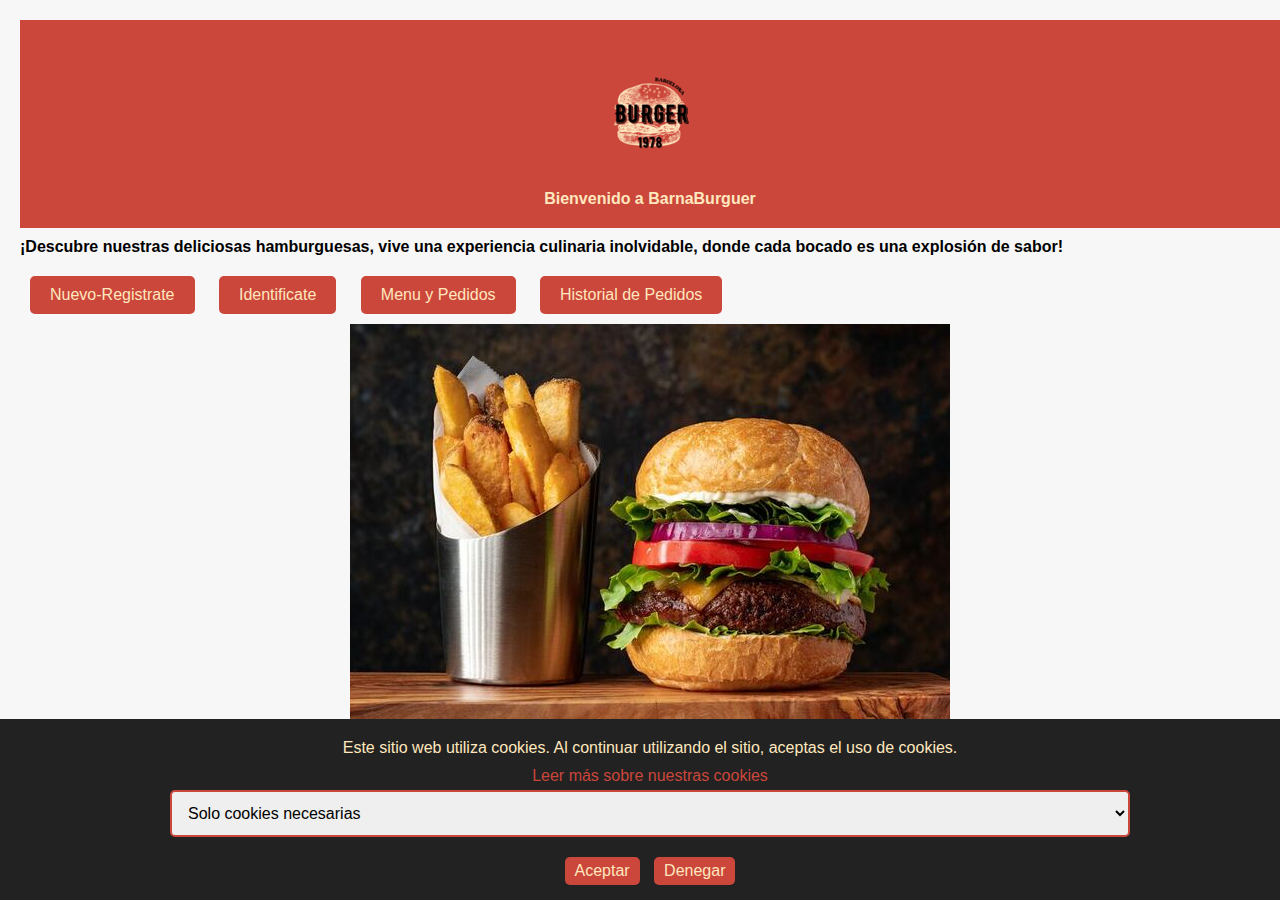
<file: index.html>
<!DOCTYPE html>
<html>
    <head>
        <meta charset="UTF-8">
        <meta name="viewport" content="width=device-width, initial-scale=1.0">
        <title>BarnaBurguer</title>
        <link rel="stylesheet" href="css/main.css">
    <script>
        // Función para crear una cookies
        function setCookie(name, value, days) {
            let date = new Date();
            date.setTime(date.getTime() + (days * 24 * 60 * 60 * 1000));
            const expires = "expires=" + date.toUTCString();
            document.cookie = name + "=" + value + ";" + expires + ";path=/";
        }

        // Función para obtener el valor de una cookie
        function getCookie(name) {
            const value = "; " + document.cookie;
            const parts = value.split("; " + name + "=");
            if (parts.length === 2) return parts.pop().split(";").shift();
        }

        // Función para aceptar cookies
        function aceptarCookies() {
            const userChoice = document.getElementById('select-cookies').value;
            setCookie('userCookieChoice', userChoice, 365);  // Guardamos la elección del usuario durante 1 año
            document.getElementById('banner-cookies').style.display = 'none';  // Ocultamos el banner
        }
        // Función para denegar cookies
        function denegarCookies() {
            setCookie('userCookieChoice', 'denied', 365);  // Guardamos la elección de "denegar" del usuario durante 1 año
            document.getElementById('banner-cookies').style.display = 'none';  // Ocultamos el banner
        }
        // Verificar la decisión previa del usuario sobre las cookies
        window.onload = function() {
            const userDecision = getCookie('userCookieChoice');
            if (!userDecision) {
                document.getElementById('banner-cookies').style.display = 'block';  // Mostramos el banner si el usuario no ha tomado una decisión anteriormente
            }
        }
    </script>
</head>
<body>
    <header>
        <div class="logo-container">
            <img src="imagenes/BARNA.png" alt="Logo de BarnaBurguer">
            <h1>Bienvenido a BarnaBurguer</h1>
        </div>
    </header>

    <main>
        <section>
            <h2>¡Descubre nuestras deliciosas hamburguesas, vive una experiencia culinaria inolvidable, donde cada bocado es una explosión de sabor!</h2>
            <a href="REGISTRAR.html" class="explorar-boton">Nuevo-Registrate</a>
            <a href="iniciosesion.html" class="explorar-boton">Identificate</a>
            <a href="menu.html" class="explorar-boton">Menu y Pedidos</a>
            <a href="pedidos.html" class="explorar-boton">Historial de Pedidos</a>
           
            </a>
            <div>
                <img src="imagenes/burguer.jpg" alt="Imagen de hamburguesa">
            </div>
        </section>

        <section>
            <h2 style="margin-top: 30px; text-align: center;">Nuestras hamburguesas están elaboradas con productos gourmet. Creadas con pasión y atención al detalle, asegurando que cada bocado sea una experiencia.</h2>
        </section>
    </main>

    <footer class="barra-inferior">
        <nav>
            <a href="politica.html" class="boton-barra">Política de privacidad</a>
            <a href="cookies.html" class="boton-barra">Cookies</a>
            <a href="contacto.html" class="boton-barra">Contacto</a>
            <a href="lopd.html" class="boton-barra">LOPD</a>
            <a href="quienes.html" class="boton-barra">Quiénes Somos</a>
            <a href="trabaja.html" class="boton-barra">Trabaja en BarnaBurguer</a>
        </nav>
        <div class="redes-sociales">
            <p style="color: #FFE7BE;">Síguenos en nuestras redes sociales:</p>
            <a href="https://www.facebook.com/BarnaBurguer" target="_blank"><img src="imagenes/Facebook.png" alt="Icono de Facebook"></a>
            <a href="https://www.instagram.com/BarnaBurguer" target="_blank"><img src="imagenes/instagram.png" alt="Icono de Instagram"></a>
            <a href="https://www.twitter.com/BarnaBurguer" target="_blank"><img src="imagenes/twitter.png" alt="Icono de Twitter"></a>
        </div>
    </footer>

    <div id="banner-cookies" class="cookies-banner">
        <p>Este sitio web utiliza cookies. Al continuar utilizando el sitio, aceptas el uso de cookies.</p>
        <a href="cookies.html">Leer más sobre nuestras cookies</a>
        <select id="select-cookies">
            <option value="necesarias">Solo cookies necesarias</option>
            <option value="completas">Todas las cookies</option>
        </select>
        <button onclick="aceptarCookies()">Aceptar</button>
        <button onclick="denegarCookies()">Denegar</button>
    </div>
</body>

</html>
</file>
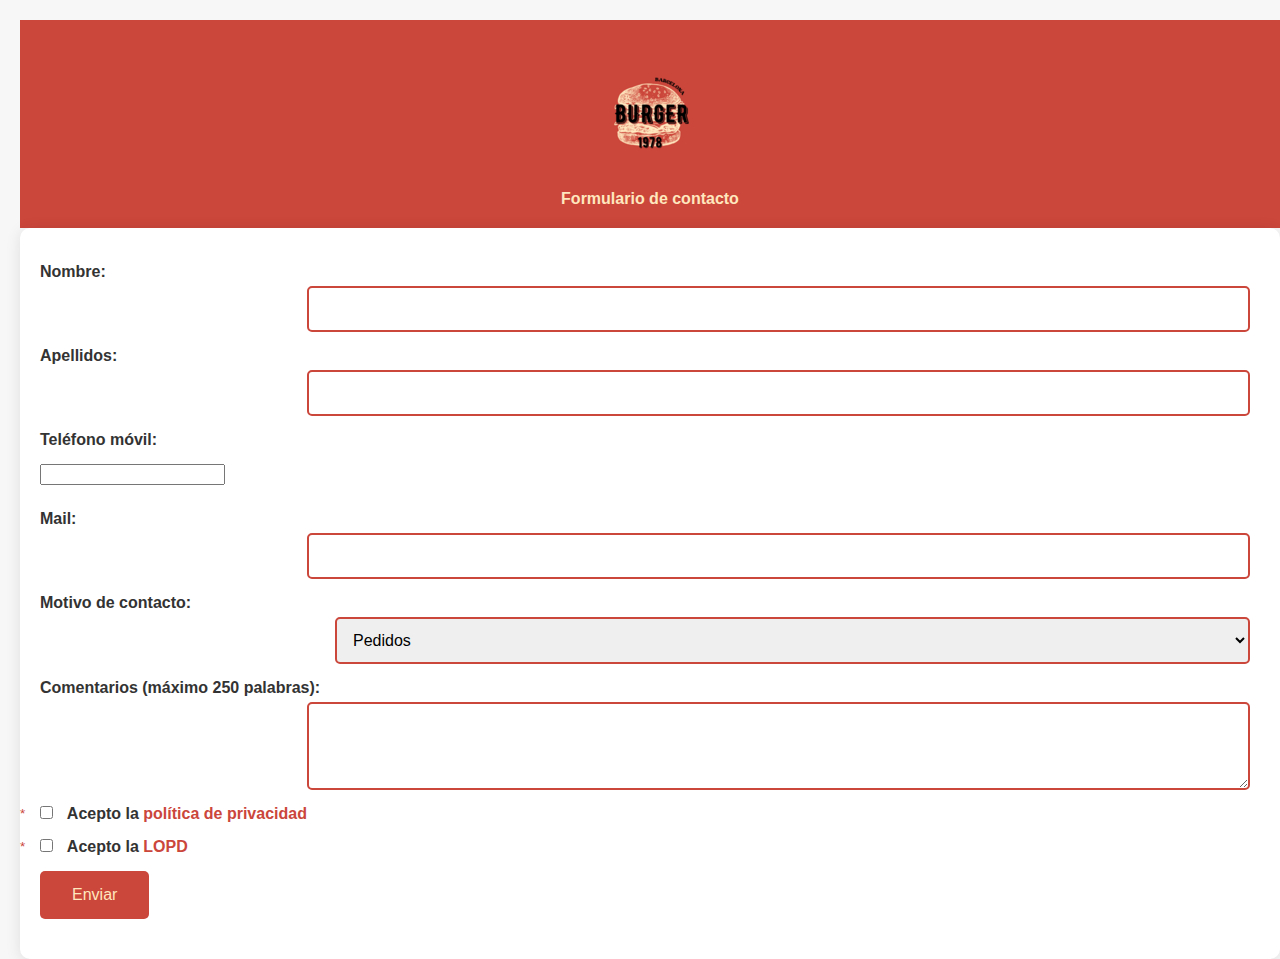
<file: contacto.html>
<!DOCTYPE html>
<html>
<head>
  <title>Formulario de contacto</title>
  <link rel="stylesheet" href="css/main.css">
  <style>
    .primary-color {
        color: #CB463B;
    }

    /* Añadido el margen al lado derecho de los input, textarea y select */
    input[type="text"], input[type="tel"], input[type="email"], textarea, select {
        margin-right: 10px;
    }
  </style>
</head>
<body>
  <header>
    <div class="logo-container">
      <img src="imagenes/BARNA.png" alt="Logo de BarnaBurguer" class="logo">
      <h1>Formulario de contacto</h1>
    </div>
  </header>
  <form action="enviar_correo.php" method="POST" onsubmit="return validarFormulario()">
    <label for="nombre">Nombre:</label>
    <input type="text" id="nombre" name="nombre" required>

    <label for="apellidos">Apellidos:</label>
    <input type="text" id="apellidos" name="apellidos" required>

    <label for="telefono">Teléfono móvil:</label>
    <input type="tel" id="telefono" name="telefono" pattern="[0-9]{9}" required>

    <label for="mail">Mail:</label>
    <input type="email" id="mail" name="mail" required>

    <label for="motivo">Motivo de contacto:</label>
    <select id="motivo" name="motivo">
      <option value="pedidos">Pedidos</option>
      <option value="error_pedidos">Error en Pedidos</option>
      <option value="consultas">Consultas</option>
      <option value="otros-comentarios">Otros</option>
    </select>

    <label for="comentarios">Comentarios (máximo 250 palabras):</label>
    <textarea id="comentarios" name="comentarios" rows="4" maxlength="250" required></textarea>

    <label for="acepta_privacidad">
      <input type="checkbox" id="acepta_privacidad" name="acepta_privacidad" required>
      Acepto la <span class="link primary-color" onclick="mostrarPoliticaPrivacidad()">política de privacidad</span>
    </label>
  
    <label for="acepta_lopd">
      <input type="checkbox" id="acepta_lopd" name="acepta_lopd" required>
      Acepto la <span class="link primary-color" onclick="mostrarLOPD()">LOPD</span>
    </label>

    <button type="submit">Enviar</button>
    <p id="error-message" class="error-message"></p>
  </form>

  <script>
    function validarFormulario() {
      var privacidad = document.getElementById("acepta_privacidad");
      var lopd = document.getElementById("acepta_lopd");

      if (!privacidad.checked || !lopd.checked) {
        var errorMessage = document.getElementById("error-message");
        errorMessage.textContent = "Es necesario aceptar ambas políticas para poder enviar el formulario.";
        return false;
      }

      return true;
    }

    function mostrarPoliticaPrivacidad() {
      window.location.href = "politica.html";
    }

    function mostrarLOPD() {
      window.location.href = "lopd.html";
    }
  </script>
</body>
</html>
</file>
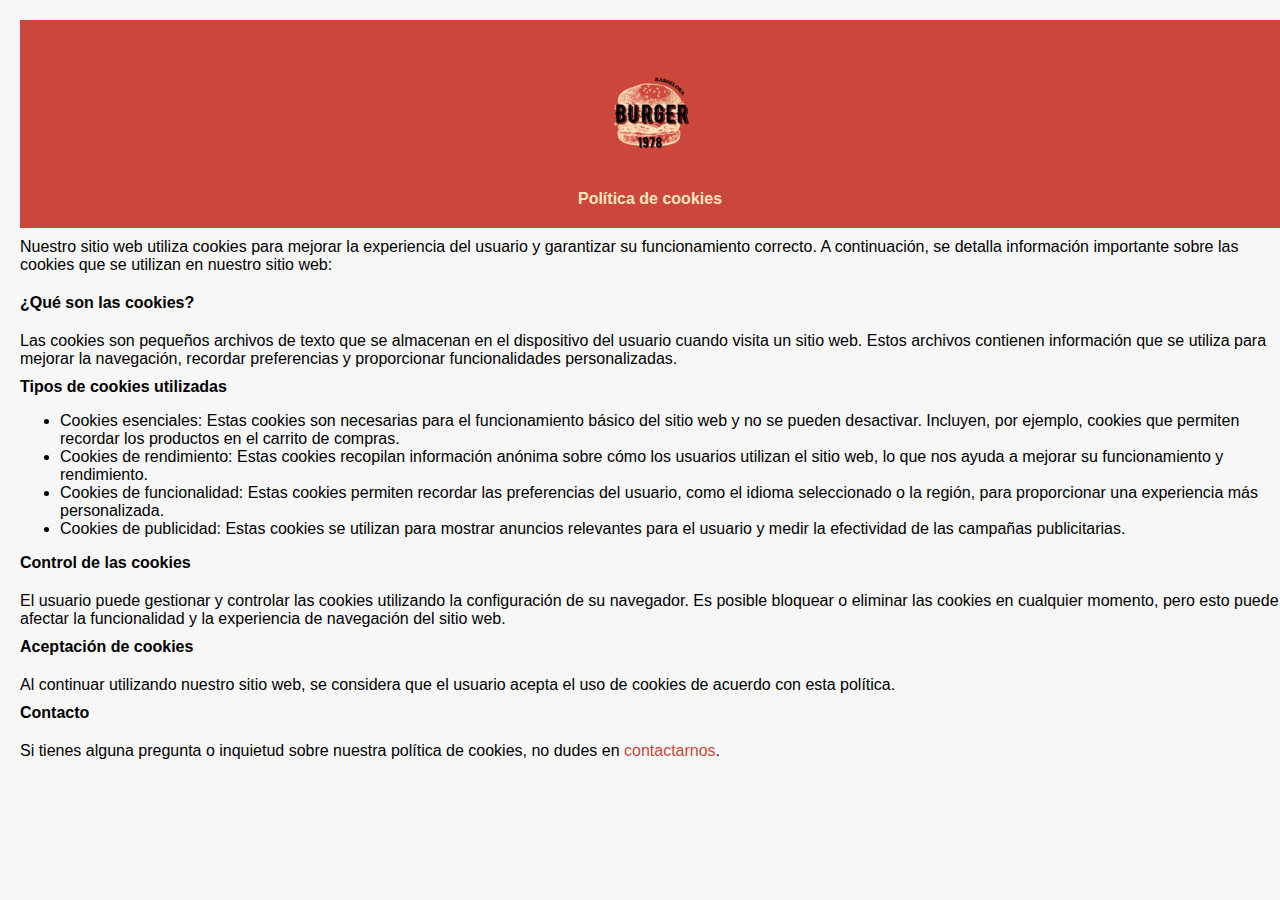
<file: cookies.html>
<!DOCTYPE html>
<html>
<head>
  <title>Política de cookies</title>
  <link rel="stylesheet" href="css/main.css">
</head>
<body>
  <header>
    <div class="logo-container">
      <img src="imagenes/BARNA.png" alt="Logo de BarnaBurguer" class="logo">
      <h1>Política de cookies</h1>
    </div>
  </header>
  <h2></h2>Nuestro sitio web utiliza cookies para mejorar la experiencia del usuario y garantizar su funcionamiento correcto. A continuación, se detalla información importante sobre las cookies que se utilizan en nuestro sitio web:</p>

  <h2>¿Qué son las cookies?</h2>
  <p>Las cookies son pequeños archivos de texto que se almacenan en el dispositivo del usuario cuando visita un sitio web. Estos archivos contienen información que se utiliza para mejorar la navegación, recordar preferencias y proporcionar funcionalidades personalizadas.</p>

  <h2>Tipos de cookies utilizadas</h2>
  <ul>
    <li>Cookies esenciales: Estas cookies son necesarias para el funcionamiento básico del sitio web y no se pueden desactivar. Incluyen, por ejemplo, cookies que permiten recordar los productos en el carrito de compras.</li>
    <li>Cookies de rendimiento: Estas cookies recopilan información anónima sobre cómo los usuarios utilizan el sitio web, lo que nos ayuda a mejorar su funcionamiento y rendimiento.</li>
    <li>Cookies de funcionalidad: Estas cookies permiten recordar las preferencias del usuario, como el idioma seleccionado o la región, para proporcionar una experiencia más personalizada.</li>
    <li>Cookies de publicidad: Estas cookies se utilizan para mostrar anuncios relevantes para el usuario y medir la efectividad de las campañas publicitarias.</li>
  </ul>

  <h2>Control de las cookies</h2>
  <p>El usuario puede gestionar y controlar las cookies utilizando la configuración de su navegador. Es posible bloquear o eliminar las cookies en cualquier momento, pero esto puede afectar la funcionalidad y la experiencia de navegación del sitio web.</p>

  <h2>Aceptación de cookies</h2>
  <p>Al continuar utilizando nuestro sitio web, se considera que el usuario acepta el uso de cookies de acuerdo con esta política.</p>

  <h2>Contacto</h2>
  <p>Si tienes alguna pregunta o inquietud sobre nuestra política de cookies, no dudes en <a href="contacto.html">contactarnos</a>.</p>
</body>
</html>
</file>
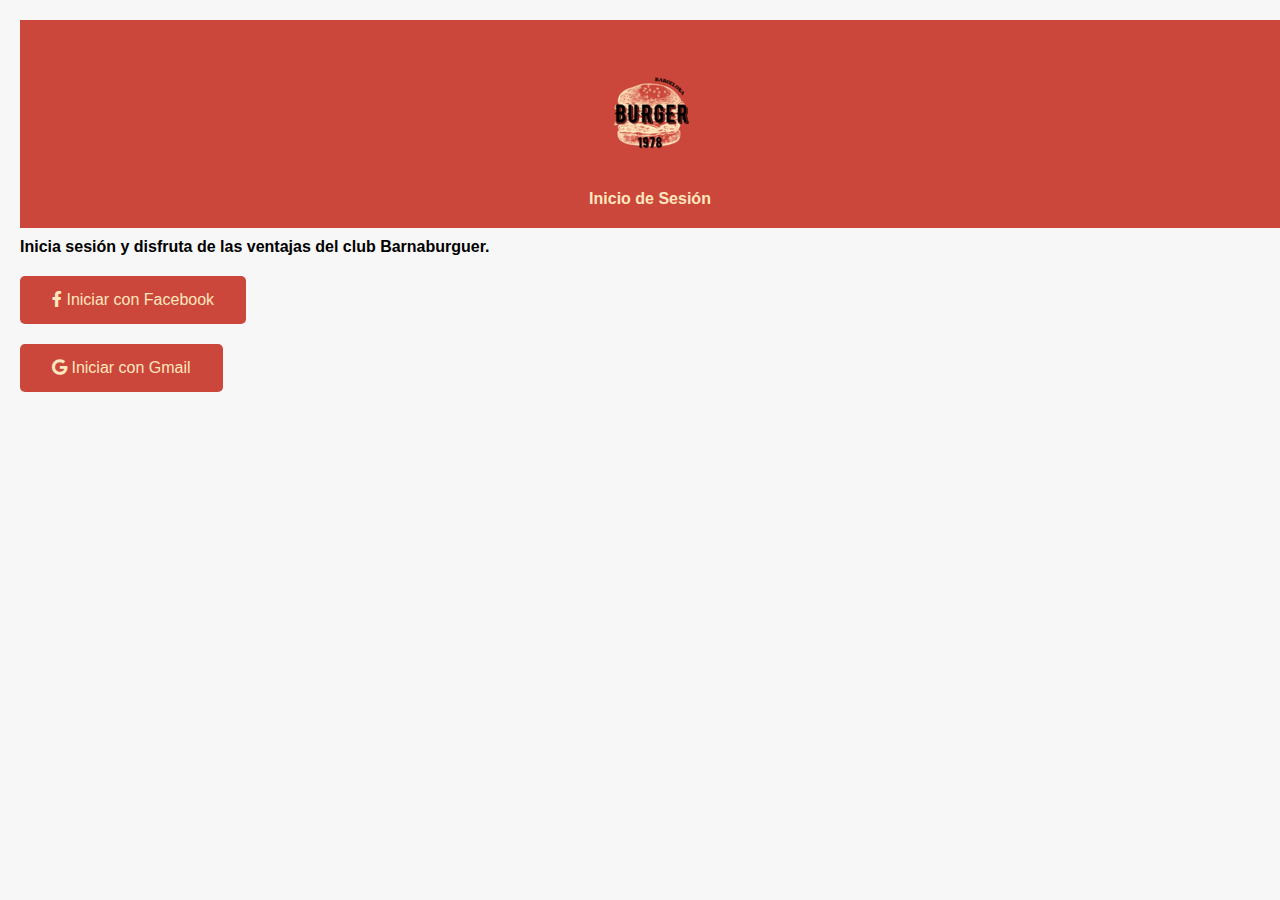
<file: iniciosesion.html>
<!DOCTYPE html>
<html>

<head>
    <title>REGISTRO</title>
    <link rel="stylesheet" href="css/main.css">
    <link rel="stylesheet" href="https://cdnjs.cloudflare.com/ajax/libs/font-awesome/5.15.1/css/all.min.css">
    <!DOCTYPE html>
    <html>
    
    <head>
        <title>INICIO DE SESIÓN</title>
        <link rel="stylesheet" href="css/main.css">
        <link rel="stylesheet" href="https://cdnjs.cloudflare.com/ajax/libs/font-awesome/5.15.1/css/all.min.css">
    
        <script>
            // Función para mostrar formularios
            function showForm(formId) {
                const formIds = ['facebookForm', 'gmailForm'];
                formIds.forEach(id => document.getElementById(id).style.display = 'none');
                document.getElementById(formId).style.display = 'block';
            }
    
            // Funciones para validar y enviar formularios
            function validateAndSubmit(formType) {
                let emailInput;
                if (formType === 'gmail') {
                    emailInput = document.getElementById('gmailUser').value;
                    if (!emailInput.endsWith('@gmail.com')) {
                        alert('Revisa el correo, debe terminar en @gmail.com para Gmail.');
                        return;
                    }
                } else if (formType === 'facebook') {
                    // Si necesitas validaciones adicionales para Facebook, puedes incluirlas aquí
                }
                
                alert('Has iniciado sesión exitosamente');
                window.location.href = 'index.html';
            }
        </script>
    </head>
    
    <body>
        <header>
            <div class="logo-container">
                <img src="imagenes/BARNA.png" alt="Logo de BarnaBurguer" class="logo">
                <h1>Inicio de Sesión</h1>
            </div>
        </header>
        <h2>Inicia sesión y disfruta de las ventajas del club Barnaburguer.</h2>
    
        <!-- Botón y formulario de Facebook -->
        <button class="register-btn" onclick="showForm('facebookForm')">
            <i class="fab fa-facebook-f"></i> Iniciar con Facebook
        </button>
        <div id="facebookForm" style="display: none;">
            <label for="facebookUser">Usuario de Facebook:</label>
            <input type="text" id="facebookUser">
            <label for="facebookPass">Contraseña:</label>
            <input type="password" id="facebookPass">
            <input type="button" value="Enviar" onclick="validateAndSubmit('facebook')">
        </div>
    
        <!-- Botón y formulario de Gmail -->
        <button class="register-btn" onclick="showForm('gmailForm')">
            <i class="fab fa-google"></i> Iniciar con Gmail
        </button>
        <div id="gmailForm" style="display: none;">
            <label for="gmailUser">Usuario de Gmail:</label>
            <input type="text" id="gmailUser">
            <label for="gmailPass">Contraseña:</label>
            <input type="password" id="gmailPass">
            <input type="button" value="Enviar" onclick="validateAndSubmit('gmail')">
        </div>
    
    </body>
    </html>
</file>
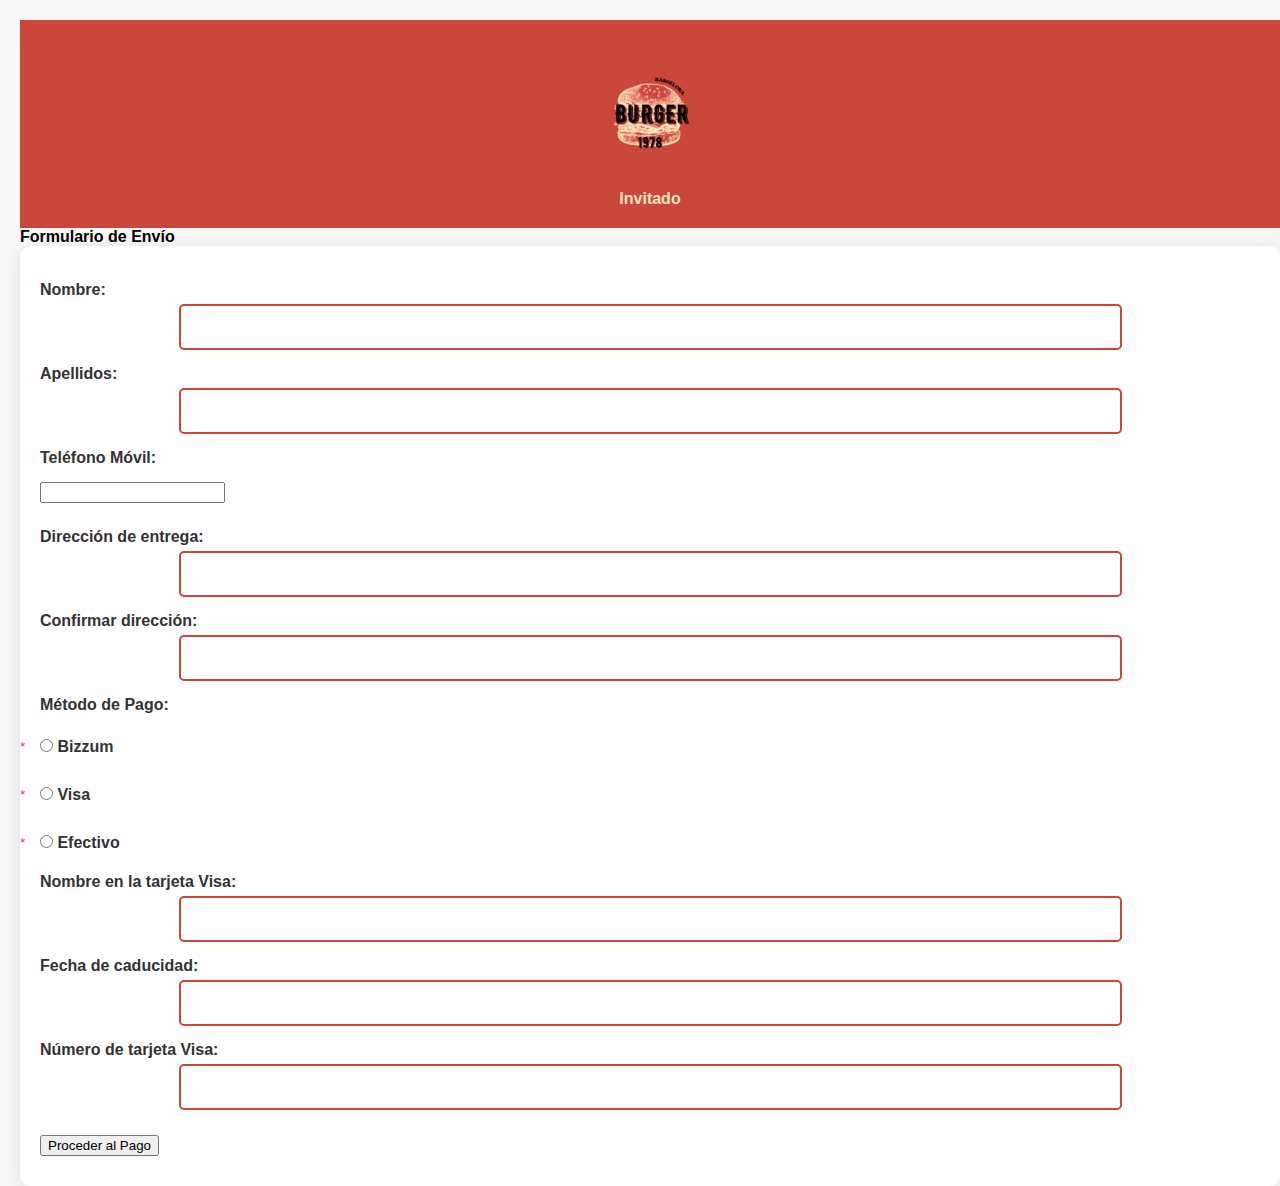
<file: invitado.html>
<!DOCTYPE html>
<html>
<head>
  <title>Formulario de Envío - Invitado</title>
  <link rel="stylesheet" href="css/main.css">
</head>
<body>
  <header>
    <div class="logo-container">
      <img src="imagenes/BARNA.png" alt="Logo de BarnaBurguer" class="logo">
      <h1>Invitado</h1>
    </div>
  </header>
  <h1>Formulario de Envío </h1>
  
  <form action="procesar_pedido.php" method="post">
    <input type="hidden" id="total-pedido" name="total-pedido" value="<!-- Aquí debes imprimir el total del pedido -->">

    <label for="nombre">Nombre:</label>
    <input type="text" id="nombre" name="nombre" required>

    <label for="apellidos">Apellidos:</label>
    <input type="text" id="apellidos" name="apellidos" required>

    <label for="telefono-movil">Teléfono Móvil:</label>
    <input type="tel" id="telefono-movil" name="telefono-movil" required>

    <label for="direccion">Dirección de entrega:</label>
    <input type="text" id="direccion" name="direccion" required>

    <label for="confirmar-direccion">Confirmar dirección:</label>
    <input type="text" id="confirmar-direccion" name="confirmar-direccion" required>

    <label for="metodo-pago">Método de Pago:</label>
    <label><input type="radio" name="metodo-pago" value="bizzum" required> Bizzum</label>
    <label><input type="radio" name="metodo-pago" value="visa" required onclick="showVisaFields()"> Visa</label>
    <label><input type="radio" name="metodo-pago" value="efectivo" required> Efectivo</label>

    <div class="visa-fields">
      <label for="nombre-visa">Nombre en la tarjeta Visa:</label>
      <input type="text" id="nombre-visa" name="nombre-visa" required>

      <label for="fecha-caducidad-visa">Fecha de caducidad:</label>
      <input type="text" id="fecha-caducidad-visa" name="fecha-caducidad-visa" required>

      <label for="numero-tarjeta-visa">Número de tarjeta Visa:</label>
      <input type="text" id="numero-tarjeta-visa" name="numero-tarjeta-visa" required>
    </div>

    <input type="submit" value="Proceder al Pago">
  </form>

  <script>
    function showVisaFields() {
      var visaFields = document.getElementsByClassName("visa-fields")[0];
      var visaRadio = document.querySelector('input[name="metodo-pago"][value="visa"]');
      
      if (visaRadio.checked) {
        visaFields.style.display = "block";
      } else {
        visaFields.style.display = "none";
      }
    }
  </script>
</body>
</html>
</file>
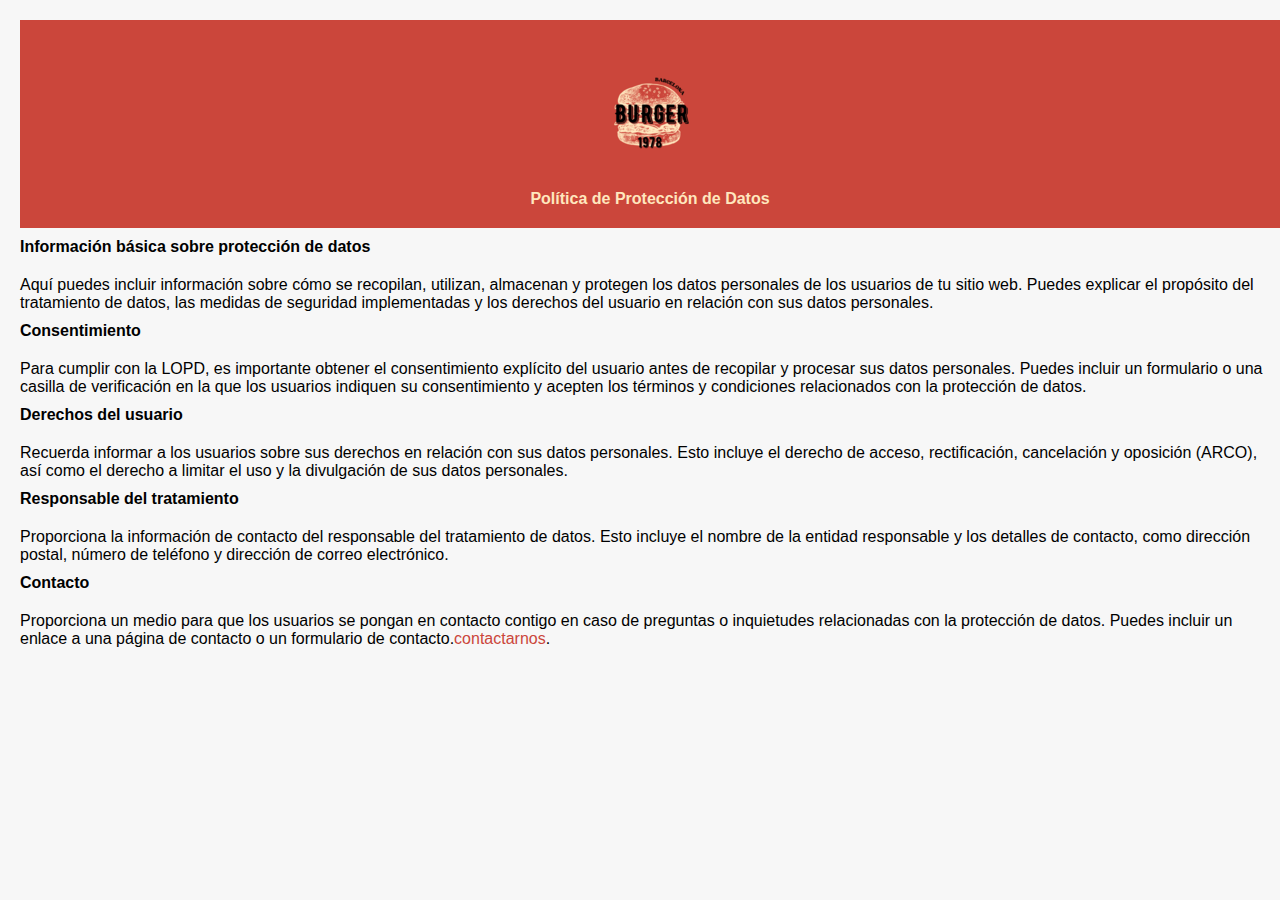
<file: lopd.html>
<!DOCTYPE html>
<html>

<head>
    <title>LOPD</title>
    <link rel="stylesheet" href="css/main.css">
</head>
<body>
  <header>
    <div class="logo-container">
      <img src="imagenes/BARNA.png" alt="Logo de BarnaBurguer" class="logo">
    <h1>Política de Protección de Datos</h1>
  </header>

  <h2>Información básica sobre protección de datos</h2>
  <p>Aquí puedes incluir información sobre cómo se recopilan, utilizan, almacenan y protegen los datos personales de los usuarios de tu sitio web. Puedes explicar el propósito del tratamiento de datos, las medidas de seguridad implementadas y los derechos del usuario en relación con sus datos personales.</p>

  <h2>Consentimiento</h2>
  <p>Para cumplir con la LOPD, es importante obtener el consentimiento explícito del usuario antes de recopilar y procesar sus datos personales. Puedes incluir un formulario o una casilla de verificación en la que los usuarios indiquen su consentimiento y acepten los términos y condiciones relacionados con la protección de datos.</p>

  <h2>Derechos del usuario</h2>
  <p>Recuerda informar a los usuarios sobre sus derechos en relación con sus datos personales. Esto incluye el derecho de acceso, rectificación, cancelación y oposición (ARCO), así como el derecho a limitar el uso y la divulgación de sus datos personales.</p>

  <h2>Responsable del tratamiento</h2>
  <p>Proporciona la información de contacto del responsable del tratamiento de datos. Esto incluye el nombre de la entidad responsable y los detalles de contacto, como dirección postal, número de teléfono y dirección de correo electrónico.</p>

  <h2>Contacto</h2>
  <p>Proporciona un medio para que los usuarios se pongan en contacto contigo en caso de preguntas o inquietudes relacionadas con la protección de datos. Puedes incluir un enlace a una página de contacto o un formulario de contacto.<a href="contacto.html">contactarnos</a>.</p>
</body>
</html>
</file>
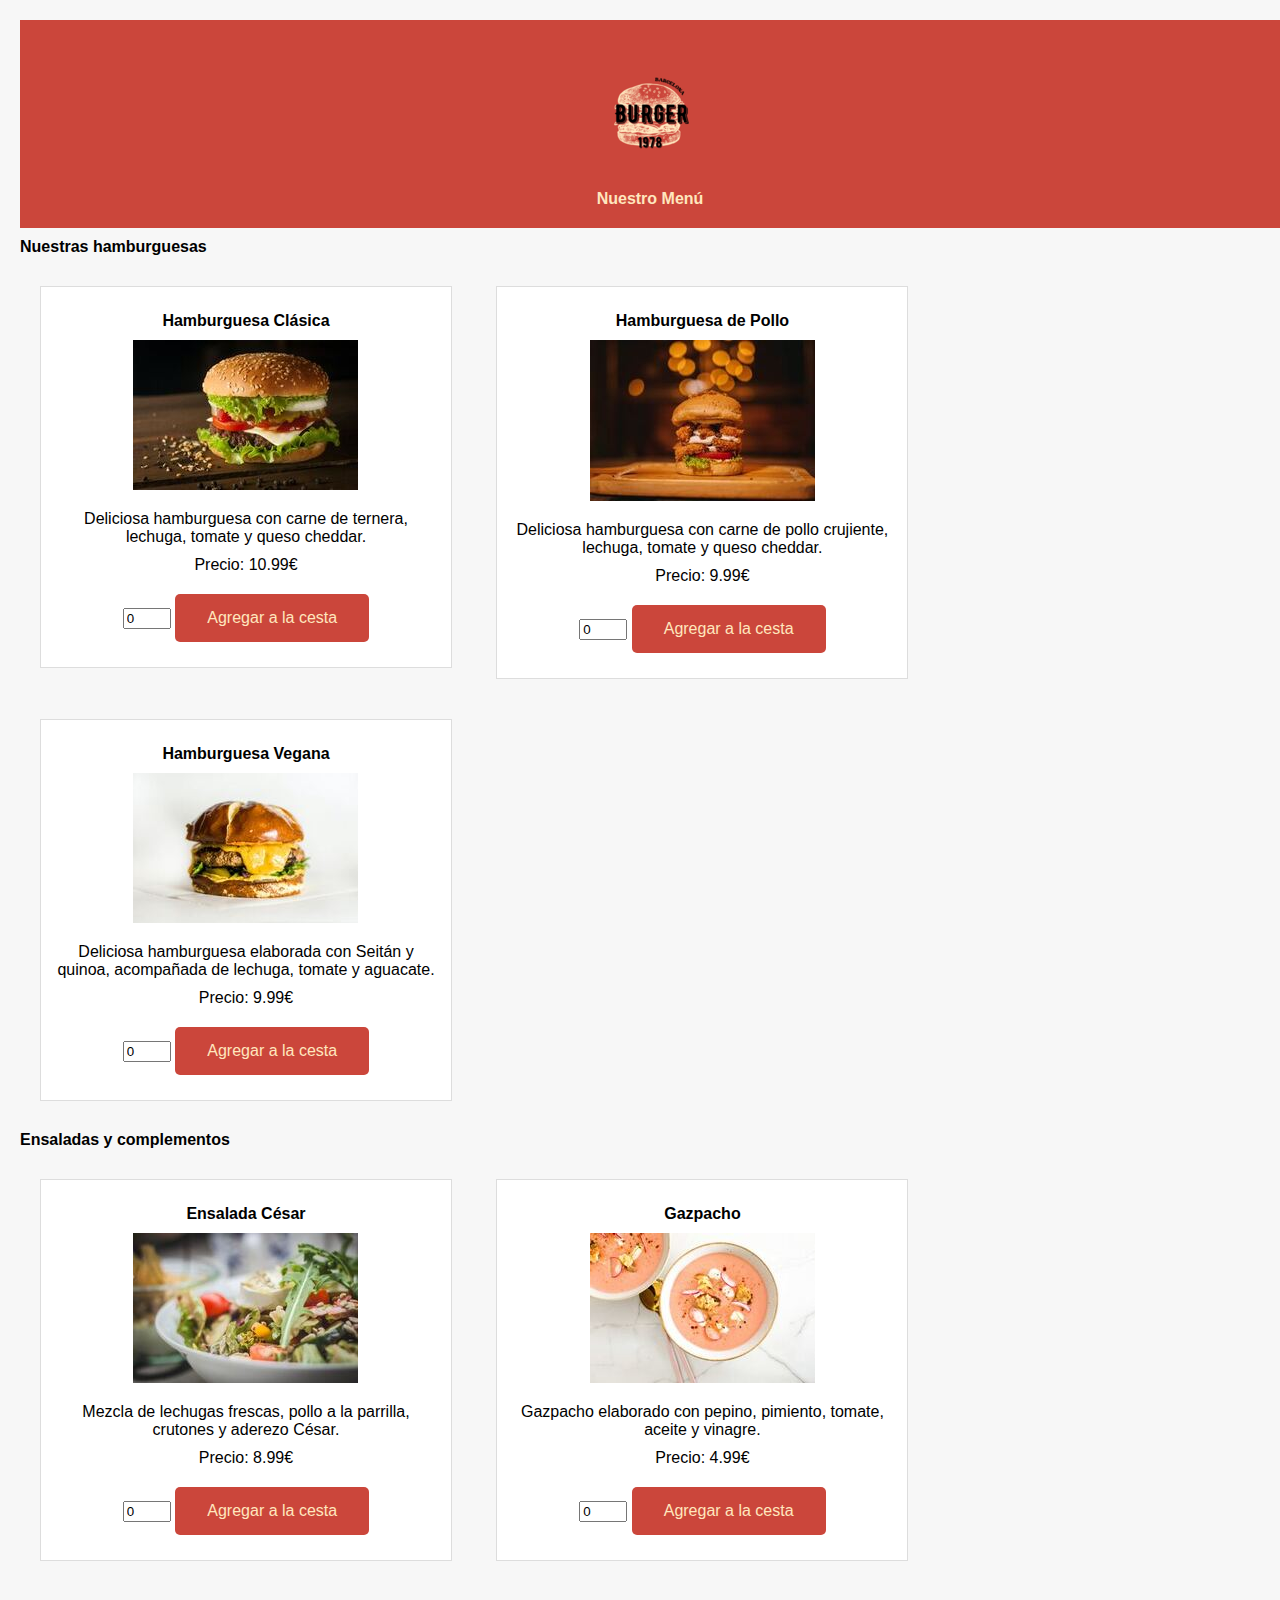
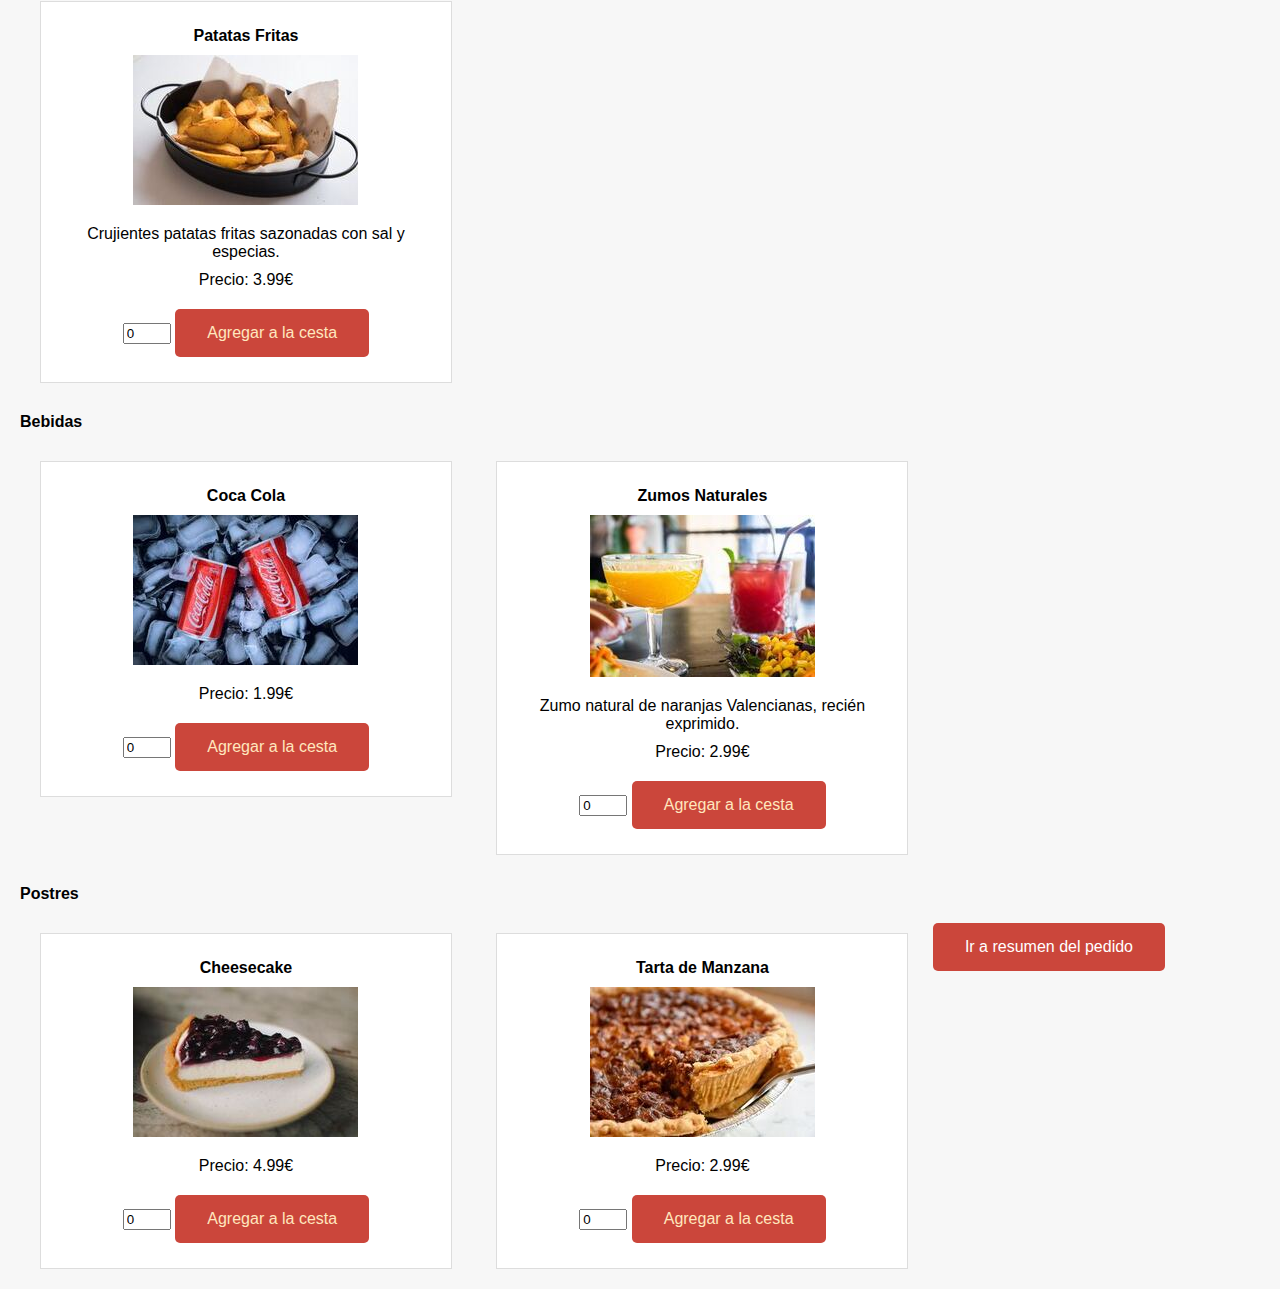
<file: menu.html>
<!DOCTYPE html>
<html>
<head>
  <title>Menú</title>
  <link rel="stylesheet" href="css/main.css">
 <script>
  var cartItems = [];
  var previousCartItems = [];

  function addToCartWithQuantity(productName, price, quantityInputId) {
    var quantity = parseInt(document.getElementById(quantityInputId).value);
    var item = { name: productName, price: price, quantity: quantity };
    cartItems.push(item);
    console.log('Producto agregado a la cesta:', item);
  }

  function goToSummaryPage() {
    // Guardar los valores del carrito actual en el carrito anterior
    previousCartItems = [...cartItems];

    var total = 0;
    var summary = "Resumen de pedido:\n\n";
    
    for (var i = 0; i < cartItems.length; i++) {
      var item = cartItems[i];
      var subtotal = item.price * item.quantity;
      
      summary += "Producto: " + item.name + "\n";
      summary += "Cantidad: " + item.quantity + "\n";
      summary += "Precio unitario: " + item.price + "€\n";
      summary += "Subtotal: " + subtotal + "€\n\n";
      
      total += subtotal;
    }
    
    summary += "Total importe del pedido: " + total + "€\n\n";
    
    console.log('Resumen del pedido:', summary);
    
    // Mostrar el resumen del pedido en la ventana emergente
    var resumenPedidoElement = document.getElementById('pedido-resumen');
    resumenPedidoElement.textContent = summary;
    document.getElementById('resumen-pedido').style.display = "block";
  }

  function returnToMenu() {
    // Volver a la página del menú
    window.location.href = "menu.html";
  }

  function continueAsGuest() {
    // Ir a la pantalla de resumen del pedido
    window.location.href = "resumen.html";
  }
  
  function loadCartItems() {
    // Restaurar los valores del carrito anterior al carrito actual
    cartItems = previousCartItems.slice();
    
    // Actualizar las unidades en los campos de entrada
    for (var i = 0; i < cartItems.length; i++) {
      var item = cartItems[i];
      var inputId = 'quantity-' + item.name.toLowerCase().replace(/ /g, '-');
      var inputElement = document.getElementById(inputId);
      if (inputElement) {
        inputElement.value = item.quantity;
      }
    }
  }

  // Cargar los elementos del carrito al cargar la página
  window.addEventListener('DOMContentLoaded', function() {
    loadCartItems();
  });
</script>
</head>
<body>
  <header>
    <div class="logo-container">
      <img src="imagenes/BARNA.png" alt="Logo de BarnaBurguer" class="logo">
      <h1>Nuestro Menú</h1>
    </div>
  </header>

  <h2>Nuestras hamburguesas</h2>
  <div class="product">
    <h3>Hamburguesa Clásica</h3>
    <img src="imagenes/h.completa.jpg" alt="Hamburguesa Clásica">
    <p>Deliciosa hamburguesa con carne de ternera, lechuga, tomate y queso cheddar.</p>
    <p>Precio: 10.99€</p>
    <input type="number" id="quantity-hamburguesa-clasica" min="1" max="5" value="0">
    <button class="add-to-cart" onclick="addToCartWithQuantity('Hamburguesa Clásica', 10.99, 'quantity-hamburguesa-clasica')">Agregar a la cesta</button>
  </div>

  <div class="product">
    <h3>Hamburguesa de Pollo</h3>
    <img src="imagenes/h.pollo.jpg" alt="Hamburguesa Pollo">
    <p>Deliciosa hamburguesa con carne de pollo crujiente, lechuga, tomate y queso cheddar.</p>
    <p>Precio: 9.99€</p>
    <input type="number" id="quantity-hamburguesa-pollo" min="1" max="5" value="0">
    <button class="add-to-cart" onclick="addToCartWithQuantity('Hamburguesa de Pollo', 9.99, 'quantity-hamburguesa-pollo')">Agregar a la cesta</button>
  </div>

  <div class="product">
    <h3>Hamburguesa Vegana</h3>
    <img src="imagenes/h.vegana.jpg" alt="Hamburguesa vegana">
    <p>Deliciosa hamburguesa elaborada con Seitán y quinoa, acompañada de lechuga, tomate y aguacate.</p>
    <p>Precio: 9.99€</p>
    <input type="number" id="quantity-hamburguesa-vegana" min="1" max="5" value="0">
    <button class="add-to-cart" onclick="addToCartWithQuantity('Hamburguesa Vegana', 9.99, 'quantity-hamburguesa-vegana')">Agregar a la cesta</button>
  </div>

  <h2>Ensaladas y complementos</h2>
  <div class="product">
    <h3>Ensalada César</h3>
    <img src="imagenes/ensalada.jpg" alt="Ensalada completa">
    <p>Mezcla de lechugas frescas, pollo a la parrilla, crutones y aderezo César.</p>
    <p>Precio: 8.99€</p>
    <input type="number" id="quantity-ensalada-cesar" min="1" max="5" value="0">
    <button class="add-to-cart" onclick="addToCartWithQuantity('Ensalada César', 8.99, 'quantity-ensalada-cesar')">Agregar a la cesta</button>
  </div>

  <div class="product">
    <h3>Gazpacho</h3>
    <img src="imagenes/gazpacho.jpg" alt="gazpacho">
    <p>Gazpacho elaborado con pepino, pimiento, tomate, aceite y vinagre.</p>
    <p>Precio: 4.99€</p>
    <input type="number" id="quantity-gazpacho" min="1" max="5" value="0">
    <button class="add-to-cart" onclick="addToCartWithQuantity('Gazpacho', 4.99, 'quantity-gazpacho')">Agregar a la cesta</button>
  </div>

  <div class="product">
    <h3>Patatas Fritas</h3>
    <img src="imagenes/f.especial.jpg" alt="Patatas especiales">
    <p>Crujientes patatas fritas sazonadas con sal y especias.</p>
    <p>Precio: 3.99€</p>
    <input type="number" id="quantity-patatas-fritas" min="1" max="5" value="0">
    <button class="add-to-cart" onclick="addToCartWithQuantity('Patatas Fritas', 3.99, 'quantity-patatas-fritas')">Agregar a la cesta</button>
  </div>

  <h2>Bebidas</h2>
  <div class="product">
    <h3>Coca Cola</h3>
    <img src="imagenes/cocac.jpg" alt="Bebidas con Gas">
    <p>Precio: 1.99€</p>
    <input type="number" id="quantity-coca-cola" min="1" max="5" value="0">
    <button class="add-to-cart" onclick="addToCartWithQuantity('Coca Cola', 1.99, 'quantity-coca-cola')">Agregar a la cesta</button>
  </div>

  <div class="product">
    <h3>Zumos Naturales</h3>
    <img src="imagenes/zumonar.jpg" alt="Zumos naturales">
    <p>Zumo natural de naranjas Valencianas, recién exprimido.</p>
    <p>Precio: 2.99€</p>
    <input type="number" id="quantity-zumos-naturales" min="1" max="5" value="0">
    <button class="add-to-cart" onclick="addToCartWithQuantity('Zumos Naturales', 2.99, 'quantity-zumos-naturales')">Agregar a la cesta</button>
  </div>

  <h2>Postres</h2>
  <div class="product">
    <h3>Cheesecake</h3>
    <img src="imagenes/chese.jpg" alt="Cheesecake">
    <p>Precio: 4.99€</p>
    <input type="number" id="quantity-cheesecake" min="1" max="5" value="0">
    <button class="add-to-cart" onclick="addToCartWithQuantity('Cheesecake', 4.99, 'quantity-cheesecake')">Agregar a la cesta</button>
  </div>

  <div class="product">
    <h3>Tarta de Manzana</h3>
    <img src="imagenes/manzana.jpg" alt="Tarta de Manzana">
    <p>Precio: 2.99€</p>
    <input type="number" id="quantity-tarta-manzana" min="1" max="5" value="0">
    <button class="add-to-cart" onclick="addToCartWithQuantity('Tarta de Manzana', 2.99, 'quantity-tarta-manzana')">Agregar a la cesta</button>
  </div>

  <button onclick="goToSummaryPage()" style="background-color: #CB463B; color: #FFF;">Ir a resumen del pedido</button>

  <div id="resumen-pedido" class="resumen-pedido">
    <h3>Resumen de pedido</h3>
    <pre id="pedido-resumen"></pre>
    <button onclick="returnToMenu()">Anular Pedido</button>
    <button onclick="continueAsGuest()">Continuar</button>
  </div>

</body>
</html>
</file>
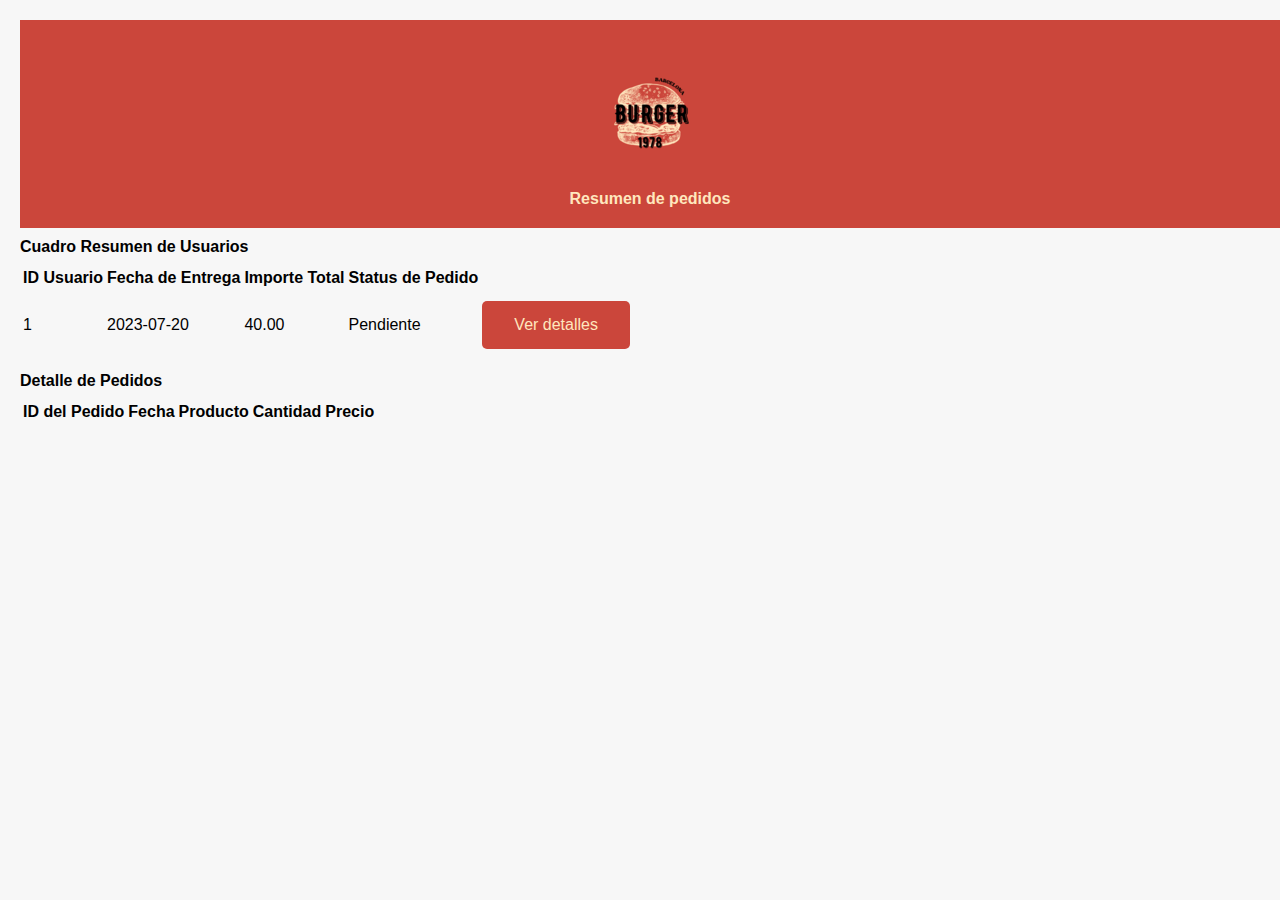
<file: pedidos.html>
<!DOCTYPE html>
<html>
<head>
  <title>Resumen de Pedidos</title>
  <link rel="stylesheet" href="css/main.css">
  <script>
    function toggleDetails(userId) {
      var detailRow = document.getElementById("details-" + userId);
      if (detailRow.style.display === "none" || detailRow.style.display === "") {
        detailRow.style.display = "table-row";
      } else {
        detailRow.style.display = "none";
      }
    }
  </script>
</head>
<body>
  <header>
    <div class="logo-container">
      <img src="imagenes/BARNA.png" alt="Logo de BarnaBurguer" class="logo">
      <h1>Resumen de pedidos</h1>
    </div>
  </header>

  <h2>Cuadro Resumen de Usuarios</h2>
  <table>
    <tr>
      <th>ID Usuario</th>
      <th>Fecha de Entrega</th>
      <th>Importe Total</th>
      <th>Status de Pedido</th>
      <th></th>
    </tr>
    <tr>
      <td>1</td>
      <td>2023-07-20</td>
      <td>40.00</td>
      <td>Pendiente</td>
      <td><button onclick="toggleDetails(1)">Ver detalles</button></td>
    </tr>
  </table>

  <h2>Detalle de Pedidos</h2>
  <table>
    <tr>
      <th>ID del Pedido</th>
      <th>Fecha</th>
      <th>Producto</th>
      <th>Cantidad</th>
      <th>Precio</th>
    </tr>
    <tr id="details-1" style="display:none;">
      <td>1</td>
      <td>2023-07-15</td>
      <td>hamburguesa</td>
      <td>2</td>
      <td>20.00</td>
    </tr>
  </table>
</body>
</html>
</file>
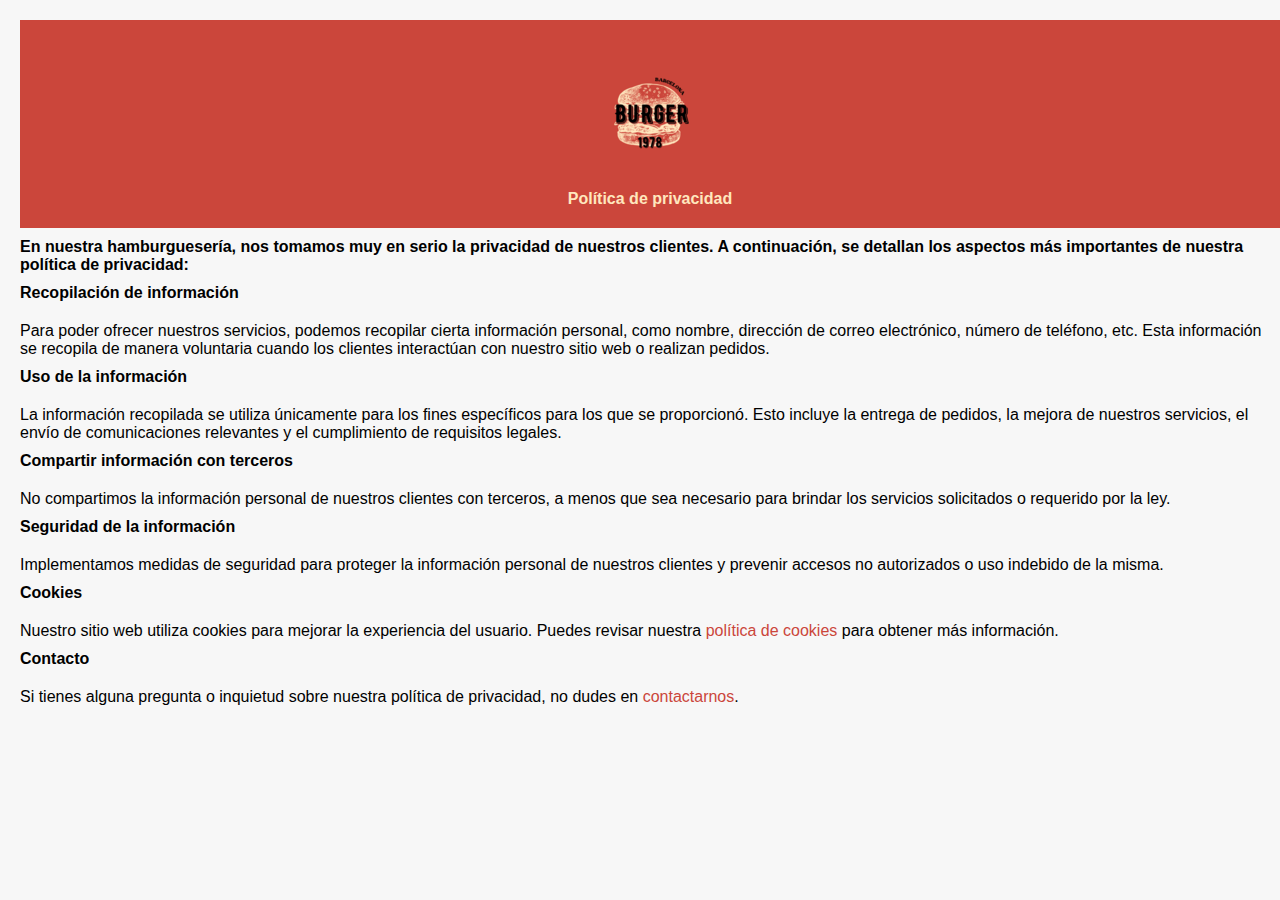
<file: politica.html>
<!DOCTYPE html>
<html>
<head>
  <title>Política de privacidad</title>
  <link rel="stylesheet" href="css/main.css">
  </style>
</head>
<body>
  <header>
    <div class="logo-container">
      <img src="imagenes/BARNA.png" alt="Logo de BarnaBurguer" class="logo">
      <h1>Política de privacidad</h1>
    </div>
  </header>

  <h2>En nuestra hamburguesería, nos tomamos muy en serio la privacidad de nuestros clientes. A continuación, se detallan los aspectos más importantes de nuestra política de privacidad:</p>

  <h2>Recopilación de información</h2>
  <p>Para poder ofrecer nuestros servicios, podemos recopilar cierta información personal, como nombre, dirección de correo electrónico, número de teléfono, etc. Esta información se recopila de manera voluntaria cuando los clientes interactúan con nuestro sitio web o realizan pedidos.</p>

  <h2>Uso de la información</h2>
  <p>La información recopilada se utiliza únicamente para los fines específicos para los que se proporcionó. Esto incluye la entrega de pedidos, la mejora de nuestros servicios, el envío de comunicaciones relevantes y el cumplimiento de requisitos legales.</p>

  <h2>Compartir información con terceros</h2>
  <p>No compartimos la información personal de nuestros clientes con terceros, a menos que sea necesario para brindar los servicios solicitados o requerido por la ley.</p>

  <h2>Seguridad de la información</h2>
  <p>Implementamos medidas de seguridad para proteger la información personal de nuestros clientes y prevenir accesos no autorizados o uso indebido de la misma.</p>

  <h2>Cookies</h2>
  <p>Nuestro sitio web utiliza cookies para mejorar la experiencia del usuario. Puedes revisar nuestra <a href="cookies.html">política de cookies</a> para obtener más información.</p>

  <h2>Contacto</h2>
  <p>Si tienes alguna pregunta o inquietud sobre nuestra política de privacidad, no dudes en <a href="contacto.html">contactarnos</a>.</p>
</body>
</html>
</file>
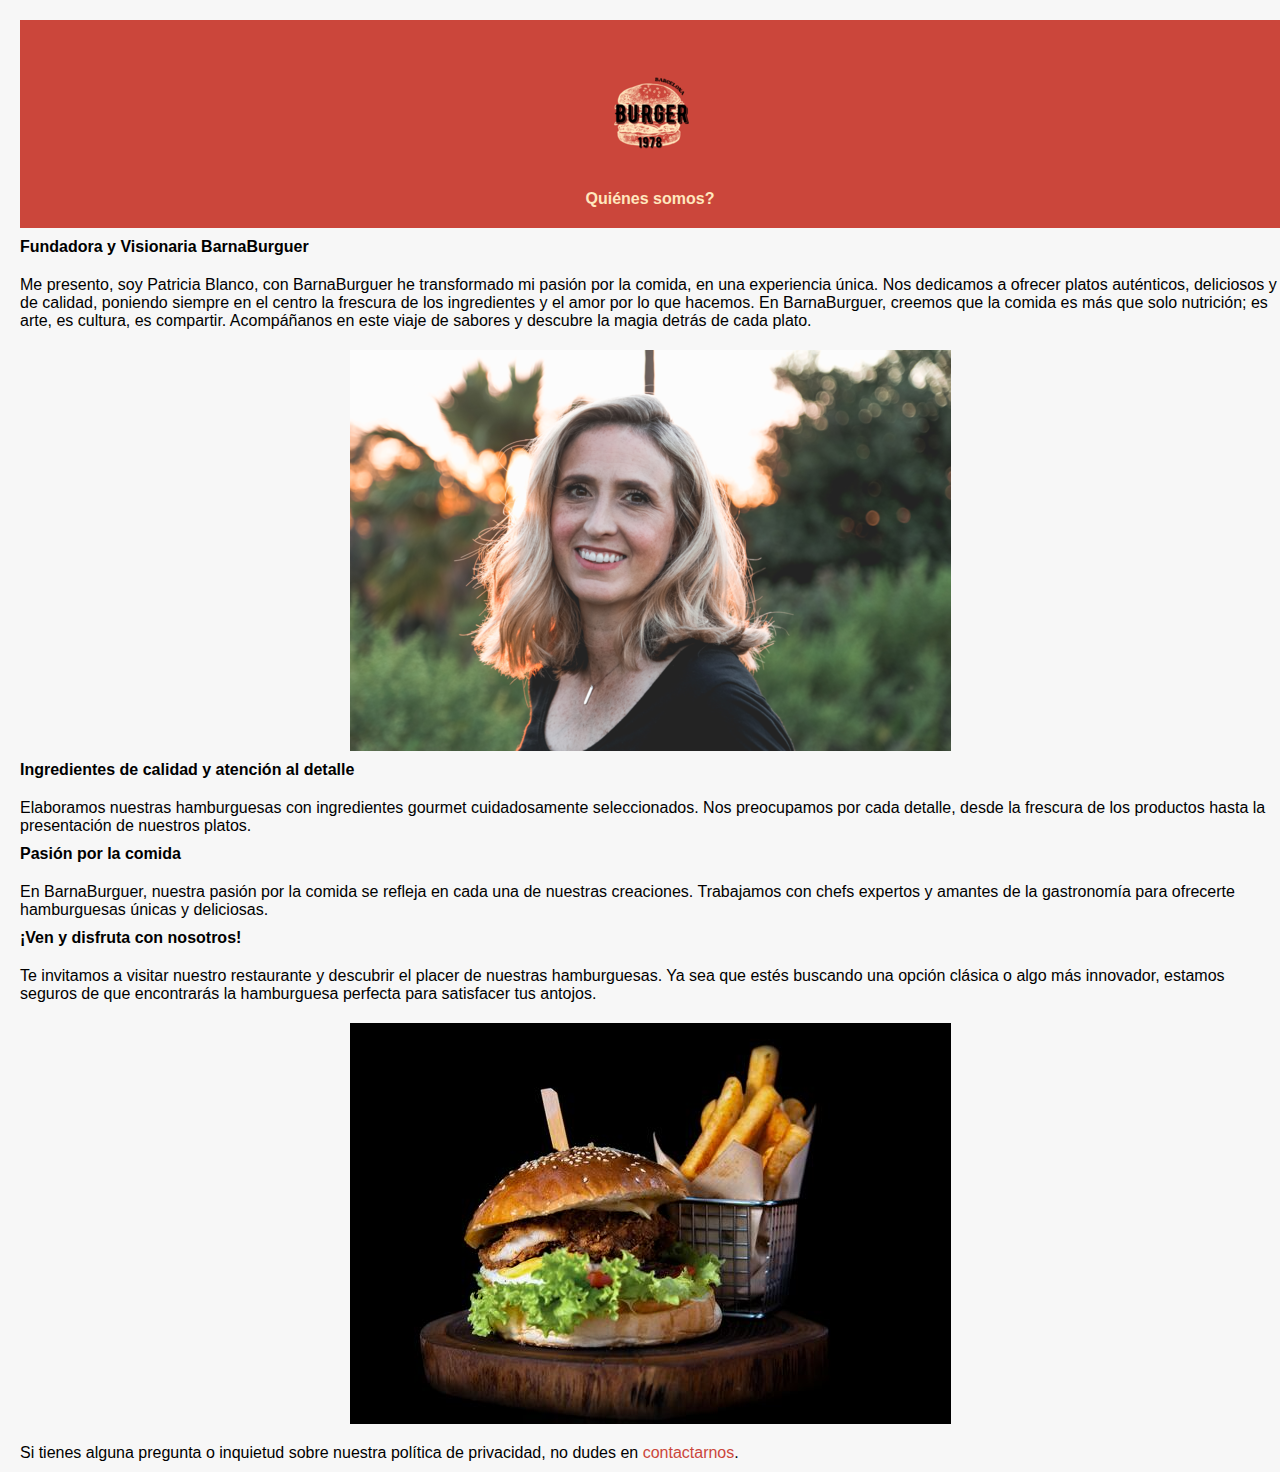
<file: quienes.html>
<!DOCTYPE html>
<html lang="es">
<head>
  <meta charset="UTF-8">
  <meta name="viewport" content="width=device-width, initial-scale=1.0">
  <title>Nosotros</title>
  <link rel="stylesheet" href="css/main.css">
</head>
<body>
  <header class="center-container">
    <div class="logo-container">
      <img src="imagenes/BARNA.png" alt="Logo de BarnaBurguer" class="logo">
      <h1>Quiénes somos?</h1>
    </div>
  </header>

  <div class="center-container; text-align: center-container">
    <h2>Fundadora y Visionaria BarnaBurguer</h2>
    <p>Me presento, soy Patricia Blanco, con BarnaBurguer he transformado mi pasión por la comida, en una experiencia única. Nos dedicamos a ofrecer platos auténticos, deliciosos y de calidad, poniendo siempre en el centro la frescura de los ingredientes y el amor por lo que hacemos. En BarnaBurguer, creemos que la comida es más que solo nutrición; es arte, es cultura, es compartir. Acompáñanos en este viaje de sabores y descubre la magia detrás de cada plato.</p>
    <img src="imagenes/imagen2.png" alt="Fundadora">
  </div>

  <div class="center-container">
    <h2>Ingredientes de calidad y atención al detalle</h2>
    <p>Elaboramos nuestras hamburguesas con ingredientes gourmet cuidadosamente seleccionados. Nos preocupamos por cada detalle, desde la frescura de los productos hasta la presentación de nuestros platos.</p>
  </div>

  <div class="center-container">
    <h2>Pasión por la comida</h2>
    <p>En BarnaBurguer, nuestra pasión por la comida se refleja en cada una de nuestras creaciones. Trabajamos con chefs expertos y amantes de la gastronomía para ofrecerte hamburguesas únicas y deliciosas.</p>
  </div>

  <div class="center-container">
    <h2>¡Ven y disfruta con nosotros!</h2>
    <p>Te invitamos a visitar nuestro restaurante y descubrir el placer de nuestras hamburguesas. Ya sea que estés buscando una opción clásica o algo más innovador, estamos seguros de que encontrarás la hamburguesa perfecta para satisfacer tus antojos.</p>
        <img src="imagenes/burguer1.jpg" alt="Hamburguesa deliciosa">
    <p>Si tienes alguna pregunta o inquietud sobre nuestra política de privacidad, no dudes en <a href="contacto.html">contactarnos</a>.</p>
  </div>
</body>
</html>
</file>
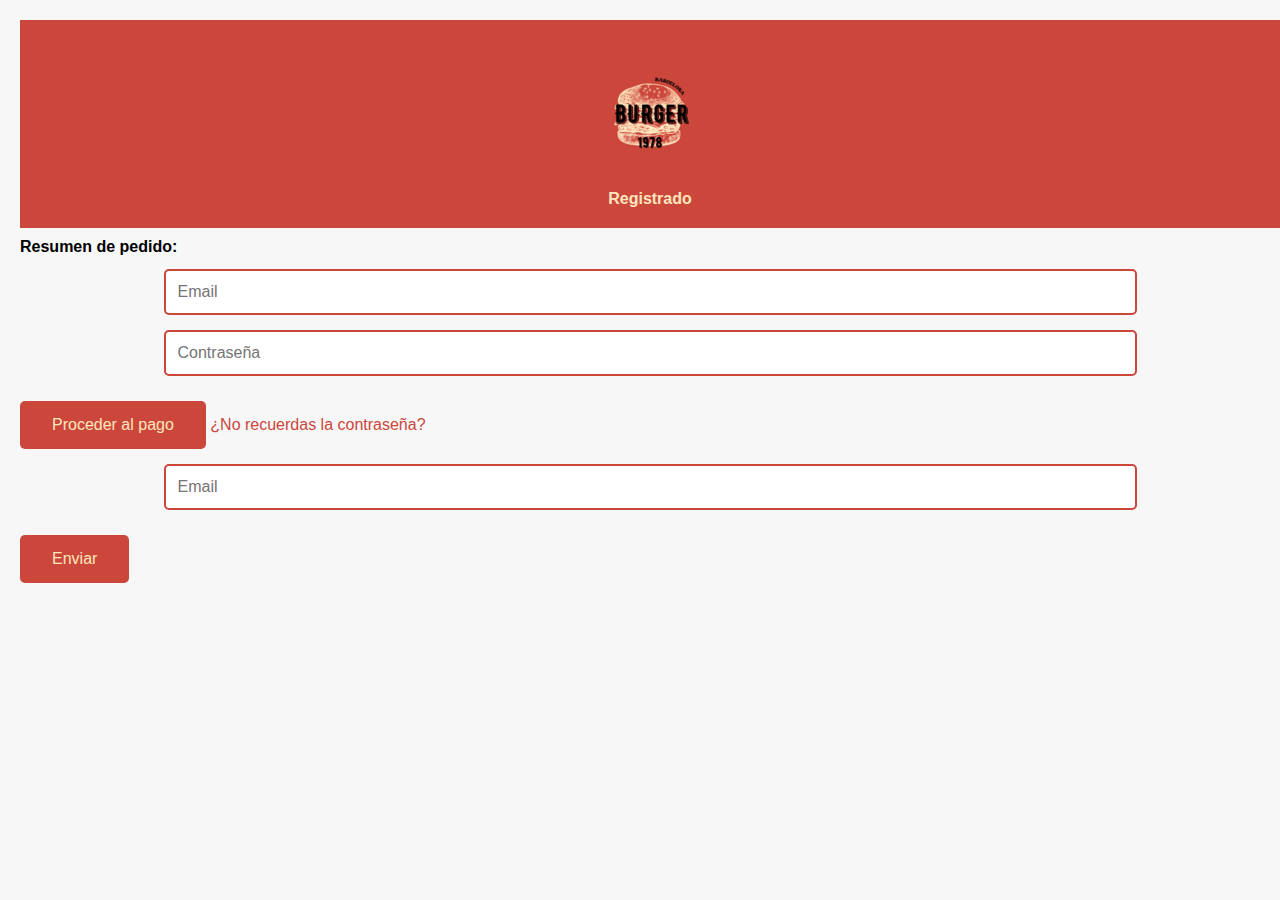
<file: registrado.html>
<!DOCTYPE html>
<html>
<head>
  <title>Resumen de Pedido</title>
  <link rel="stylesheet" href="css/main.css">
</head>
<body>
  <header>
    <div class="logo-container">
      <img src="imagenes/BARNA.png" alt="Logo de BarnaBurguer" class="logo">
      <h1>Registrado</h1>
    </div>
  </header>

  <div class="resumen-screen">
    <h2>Resumen de pedido:</h2>
    <pre id="pedido-resumen"></pre>
    <div class="form-container">
      <input type="email" placeholder="Email" required>
      <input type="password" placeholder="Contraseña" required>
      <button onclick="proceedToPayment()">Proceder al pago</button>
      <a href="#" onclick="toggleForgotPassword()">¿No recuerdas la contraseña?</a>
      <div class="forgot-password-container" id="forgot-password-container">
        <input type="email" placeholder="Email" required>
        <button onclick="sendNewPassword()">Enviar</button>
      </div>
    </div>
  </div>

  <script>
    function proceedToPayment() {
      // Aquí se puede agregar la lógica para procesar el pago y redirigir a la página de pago
      alert("Procesando pago...");
    }

    function toggleForgotPassword() {
      var forgotPasswordContainer = document.getElementById("forgot-password-container");
      forgotPasswordContainer.classList.toggle("show");
    }

    function sendNewPassword() {
      var emailInput = document.querySelector("#forgot-password-container input[type='email']");
      var email = emailInput.value;
      
      // Aquí se puede agregar la lógica para enviar una nueva contraseña al correo electrónico proporcionado
      alert("Se ha enviado una nueva contraseña al correo electrónico: " + email);
    }

    // Obtener el resumen del pedido almacenado en la sesión
    var cartItems = JSON.parse(sessionStorage.getItem("cartItems"));
    var total = 0;
    var summary = "Resumen de pedido:\n\n";

    for (var i = 0; i < cartItems.length; i++) {
      var item = cartItems[i];
      var subtotal = item.price * item.quantity;

      summary += "Producto: " + item.name + "\n";
      summary += "Cantidad: " + item.quantity + "\n";
      summary += "Precio unitario: " + item.price + "€\n";
      summary += "Subtotal: " + subtotal + "€\n\n";

      total += subtotal;
    }

    summary += "Total importe del pedido: " + total + "€\n\n";

    var resumenPedidoElement = document.getElementById("pedido-resumen");
    resumenPedidoElement.textContent = summary;
  </script>
</body>
</html>
</file>
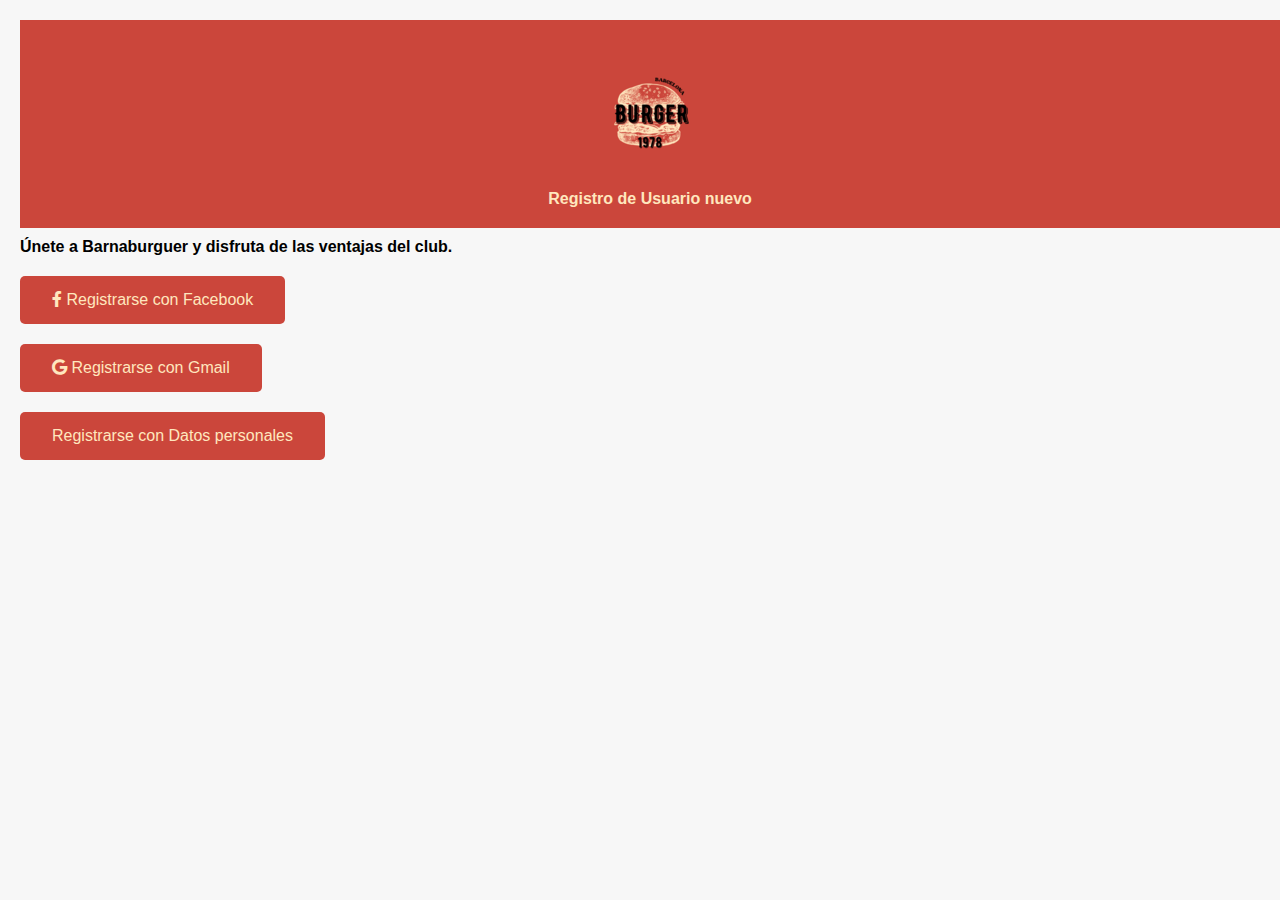
<file: REGISTRAR.html>
<!DOCTYPE html>
<html>

<head>
    <title>REGISTRO</title>
    <link rel="stylesheet" href="css/main.css">
    <link rel="stylesheet" href="https://cdnjs.cloudflare.com/ajax/libs/font-awesome/5.15.1/css/all.min.css">

    <script>
        // Funciones para mostrar formularios
        function showForm(formId) {
            const formIds = ['facebookForm', 'gmailForm', 'personalForm'];
            formIds.forEach(id => document.getElementById(id).style.display = 'none');
            document.getElementById(formId).style.display = 'block';
        }

        // Funciones para validar y enviar formularios
        function validateAndSubmit(formType) {
            let emailInput;
            if (formType === 'gmail') {
                emailInput = document.getElementById('gmailUser').value;
                if (!emailInput.endsWith('@gmail.com')) {
                    alert('Revisa el correo, debe terminar en @gmail.com para Gmail.');
                    return;
                }
            } else if (formType === 'facebook') {
                emailInput = document.getElementById('facebookUser').value;
                if (!emailInput.endsWith('@hotmail.com')) {
                    alert('Revisa el correo, debe terminar en @hotmail.com para Facebook.');
                    return;
                }
            }
            alert('Le hemos enviado un mail de confirmación, por favor, revisa tu correo, para confirmarnos tu dirección. Gracias.');
        }

        // Funciones de validación
        function validatePhone(phoneId) {
            const phoneInput = document.getElementById(phoneId);
            const phoneValue = phoneInput.value.replace(/\D/g, '');
            if (phoneValue.length !== 9) {
                alert('Por favor, revisa el número de teléfono. Debe contener 9 dígitos.');
                phoneInput.focus();
            }
        }

        function is18YearsOld(dateString) {
            const birthDate = new Date(dateString);
            const currentDate = new Date();
            const age = currentDate.getFullYear() - birthDate.getFullYear();
            const monthDiff = currentDate.getMonth() - birthDate.getMonth();
            if (monthDiff < 0 || (monthDiff === 0 && currentDate.getDate() < birthDate.getDate())) {
                return age - 1;
            }
            return age;
        }

        function validateForm() {
            const birthDate = document.getElementById('fechaNacimiento').value;
            if (is18YearsOld(birthDate) < 18) {
                alert('No podemos dar de alta hasta la mayoría de edad. Disculpa las molestias.');
                return false;
            }
            return true;
        }
    </script>
</head>

<body>
    <header>
        <div class="logo-container">
            <img src="imagenes/BARNA.png" alt="Logo de BarnaBurguer" class="logo">
            <h1>Registro de Usuario nuevo</h1>
        </div>
    </header>
    <h2>Únete a Barnaburguer y disfruta de las ventajas del club.</h2>

    <!-- Botón y formulario de Facebook -->
    <button class="register-btn" onclick="showForm('facebookForm')">
        <i class="fab fa-facebook-f"></i> Registrarse con Facebook
    </button>
    <div id="facebookForm" style="display: none;">
        <label for="facebookUser">Usuario de Facebook:</label>
        <input type="text" id="facebookUser">
        <label for="facebookPass">Contraseña:</label>
        <input type="password" id="facebookPass">
        <input type="button" value="Enviar" onclick="validateAndSubmit('facebook')">
    </div>

    <!-- Botón y formulario de Gmail -->
    <button class="register-btn" onclick="showForm('gmailForm')">
        <i class="fab fa-google"></i> Registrarse con Gmail
    </button>
    <div id="gmailForm" style="display: none;">
        <label for="gmailUser">Usuario de Gmail:</label>
        <input type="text" id="gmailUser">
        <label for="gmailPass">Contraseña:</label>
        <input type="password" id="gmailPass">
        <input type="button" value="Enviar" onclick="validateAndSubmit('gmail')">
    </div>
<!-- Botón y formulario de datos personales -->
<button class="register-btn" onclick="showForm('personalForm')">Registrarse con Datos personales</button>
<form id="personalForm" style="display: none;" onsubmit="return validateForm();">
    <label for="personalName">Nombre:</label>
    <input type="text" id="personalName" required>

    <label for="apellido1">Apellido 1:</label>
    <input type="text" id="apellido1" required>

    <label for="apellido2">Apellido 2:</label>
    <input type="text" id="apellido2" required>

    <label for="movil">Móvil:</label>
    <input type="tel" id="movil" required onblur="validatePhone('movil')">

    <label for="telefono2">Teléfono 2:</label>
    <input type="tel" id="telefono2" onblur="validatePhone('telefono2')">

    <label for="direccion">Dirección:</label>
    <input type="text" id="direccion" required>

    <label for="tipoVia">Tipo de Vía:</label>
    <select id="tipoVia" required>
        <!-- Estos son algunos ejemplos, podrías agregar más tipos de vías -->
        <option value="calle">Calle</option>
        <option value="avenida">Avenida</option>
        <option value="plaza">Plaza</option>
        <option value="carretera">Carretera</option>
    </select>

    <label for="calle">Calle:</label>
    <!-- Deberías conectar esto a un callejero API para obtener las calles de Barcelona -->
    <input type="text" id="calle" list="callesBarcelona" required>
    <datalist id="callesBarcelona">
        <!-- Estos son solo ejemplos, se deben reemplazar con datos reales -->
        <option value="Las Ramblas">
        <option value="Passeig de Gracia">
        <!-- ... -->
    </datalist>

    <label for="cp">Código Postal:</label>
    <!-- De igual forma, podrías conectar esto a un API para obtener los códigos postales -->
    <input type="text" id="cp" list="codigosBarcelona" required>
    <datalist id="codigosBarcelona">
        <!-- Estos son solo ejemplos, se deben reemplazar con datos reales -->
        <option value="08001">
        <option value="08002">
        <!-- ... -->
    </datalist>

    <label for="email">Email:</label>
    <input type="email" id="email" required>

    
    <label for="fechaNacimiento">Fecha de Nacimiento:</label>
    <input type="date" id="fechaNacimiento" required>
    <input type="submit" value="Enviar">
</div>

</body>
</html>
</file>
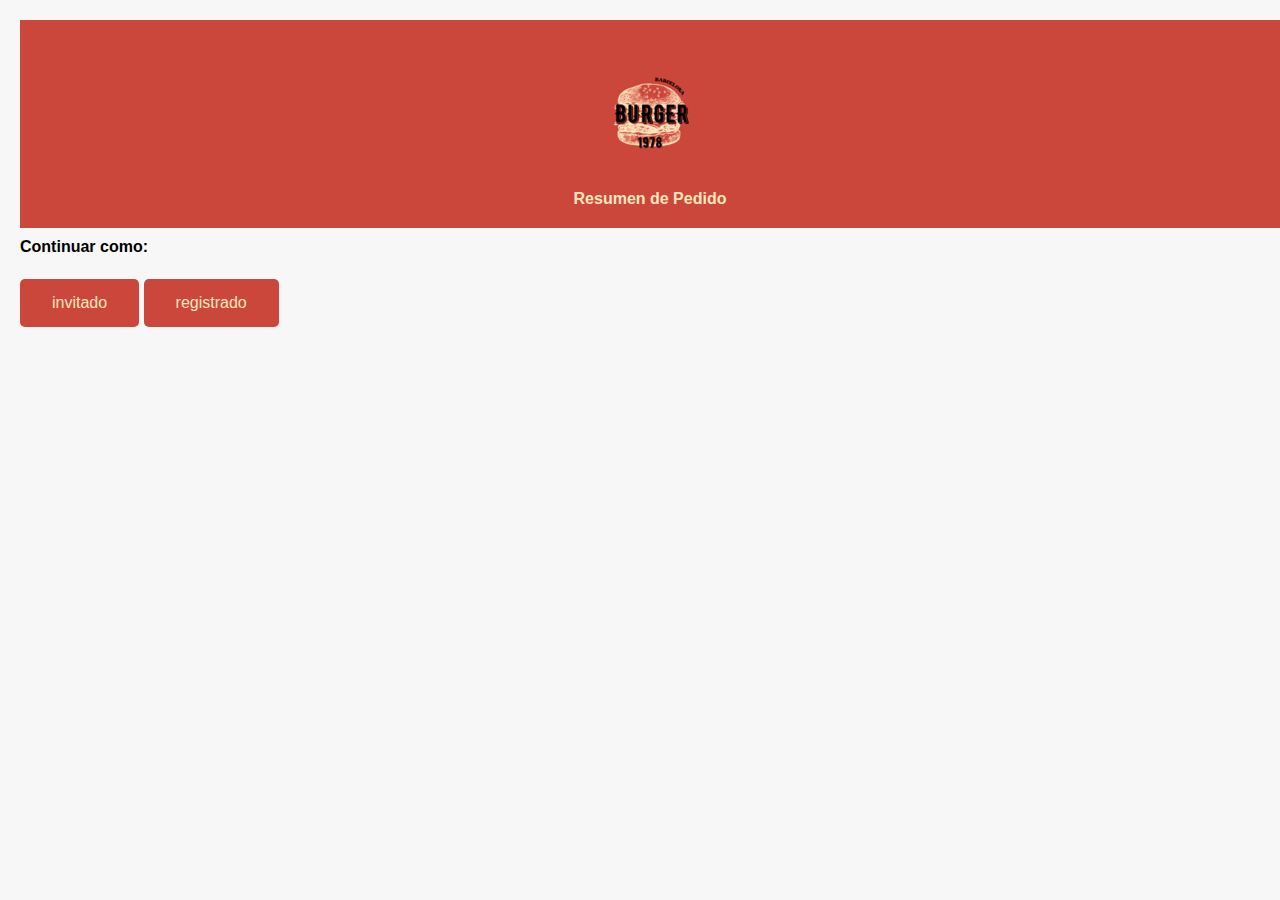
<file: resumen.html>
<!DOCTYPE html>
<html>
<head>
  <title>Resumen de Pedido</title>
  <link rel="stylesheet" href="css/main.css">
</head>
<body>
  <header>
    <div class="logo-container">
    <img src="imagenes/BARNA.png" alt="Logo de BarnaBurguer" class="logo">
    <h1>Resumen de Pedido</h1>
  </header>

  <div class="resumen-screen">
    <h2>Continuar como:</h2>
    <pre id="pedido-resumen"></pre>
    <div class="button-container">
      <button onclick="continueAsInvitado()">invitado</button>
      <button onclick="continueAsRegistrado()">registrado</button>
    </div>
  </div>

  <script>
    function continueAsInvitado() {
      window.location.href = "invitado.html";
    }

    function continueAsRegistrado() {
      window.location.href = "registrado.html";
    }

    // Obtener el resumen del pedido almacenado en la sesión
    var cartItems = JSON.parse(sessionStorage.getItem("cartItems"));
    var total = 0;
    var summary = "Resumen de pedido:\n\n";

    for (var i = 0; i < cartItems.length; i++) {
      var item = cartItems[i];
      var subtotal = item.price * item.quantity;

      summary += "Producto: " + item.name + "\n";
      summary += "Cantidad: " + item.quantity + "\n";
      summary += "Precio unitario: " + item.price + "€\n";
      summary += "Subtotal: " + subtotal + "€\n\n";

      total += subtotal;
    }

    summary += "Total importe del pedido: " + total + "€\n\n";

    var resumenPedidoElement = document.getElementById("pedido-resumen");
    resumenPedidoElement.textContent = summary;
  </script>
</body>
</html>
</file>
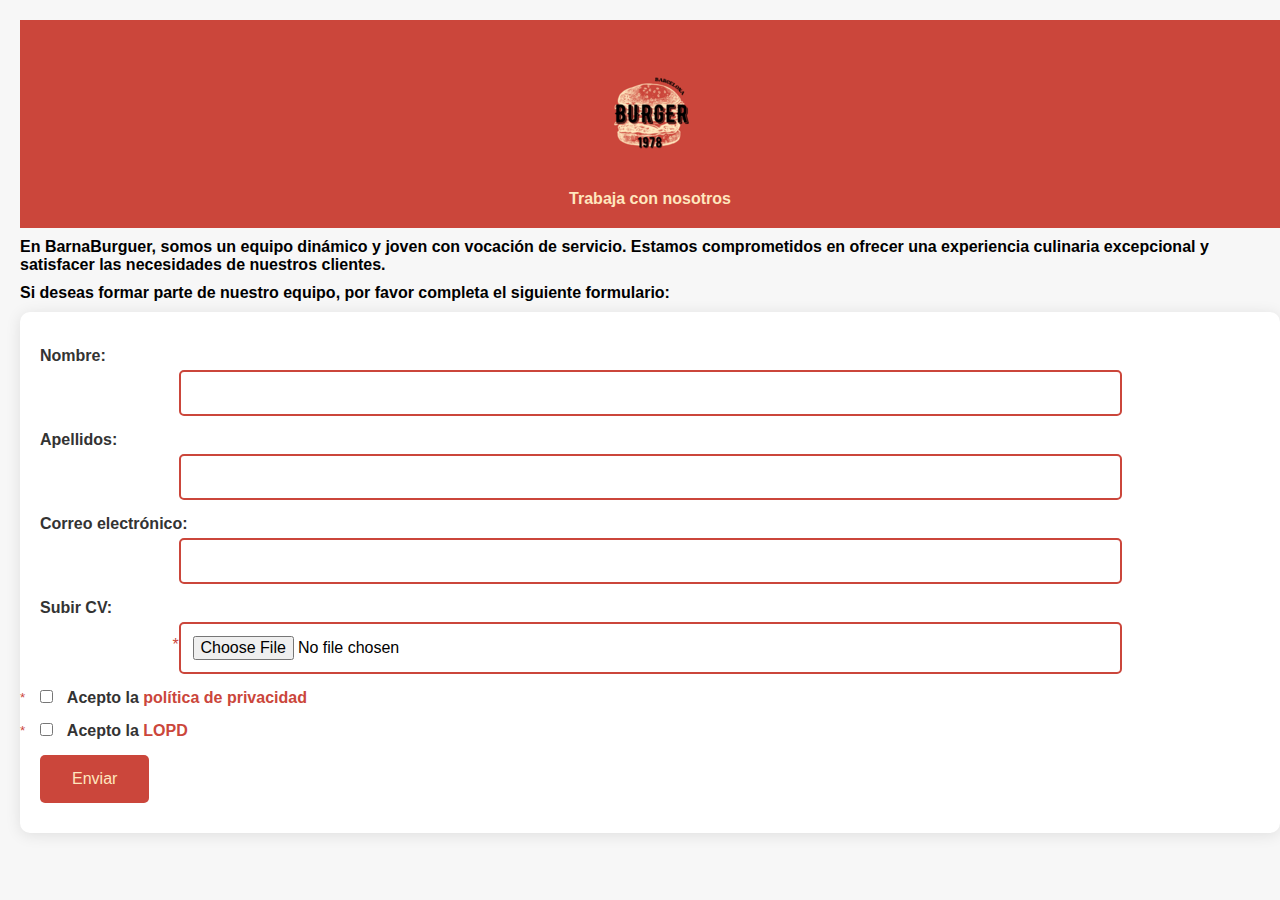
<file: trabaja.html>
<!DOCTYPE html>
<html>
<head>
  <title>Trabaja con nosotros</title>
  <link rel="stylesheet" href="css/main.css">
</head>
<body>
  <header>
    <div class="logo-container">
      <img src="imagenes/BARNA.png" alt="Logo de BarnaBurguer" class="logo">
      <h1>Trabaja con nosotros</h1>
    </div>
  </header>

  <h2>En BarnaBurguer, somos un equipo dinámico y joven con vocación de servicio. Estamos comprometidos en ofrecer una experiencia culinaria excepcional y satisfacer las necesidades de nuestros clientes.</p>
  <p>Si deseas formar parte de nuestro equipo, por favor completa el siguiente formulario:</p>
  <form action="enviar_correo.php" method="POST" enctype="multipart/form-data">
    <label for="nombre">Nombre:</label>
    <input type="text" id="nombre" name="nombre" required>
    
    <label for="apellidos">Apellidos:</label>
    <input type="text" id="apellidos" name="apellidos" required>

    <label for="correo">Correo electrónico:</label>
    <input type="email" id="correo" name="correo" required>

    <label for="cv">Subir CV:</label>
    <input type="file" id="cv" name="cv" accept=".pdf,.doc,.docx" required>

    <label>
      <input type="checkbox" id="acepta_privacidad" name="acepta_privacidad" required>
      Acepto la <a href="politica.html">política de privacidad</a>
    </label>

    <label>
      <input type="checkbox" id="acepta_lopd" name="acepta_lopd" required>
      Acepto la <a href="lopd.html">LOPD</a>
    </label>

    <button type="submit">Enviar</button>
  </form>
</body>
</html>
</file>
<file: css/main.css>
/* Variables de colores */
:root {
  --text-color: #292626;
  --primary-color: #CB463B;
  --secondary-color: #FFE7BE;
}

/* Reset de estilos */
body, h1, h2, h3, p, a, img {
  margin: 0;
  padding: 0;
  border: 0;
  font-size: 100%;
  font-family: 'Arial', sans-serif;
  vertical-align: baseline;
  color: var --secondary-color; 
  }

body {
  margin-left: 20px; /* Espaciado desde el lateral */
  margin-top: 20px;  /* Espaciado desde el encabezado */
  text-align: left;  /* Alineación del texto a la izquierda */
}

h2 { 
  margin-top: 20px; 
}

h2 + p, p + img {
  margin-top: 20px;  
}

img {
  display: block;
  margin-left: auto;
  margin-right: auto;
}

img + p {

  margin-top: 20px;  
}
/* Estilos generales */
body {
  font-family: 'Arial', sans-serif;
  background-color: #f7f7f7;
}

/* Encabezado */
header, .header {
  background-color: var(--primary-color);
  color: var(--secondary-color); 
  padding: 20px 0;
  text-align: center;
  display: flex;        
  align-items: center; 
  justify-content: center; 
}

/* Botones e imagen */
.botones, .imagen-central {
  display: flex;
  justify-content: center;
  align-items: center;
  height: 30vh;
}
.explorar-boton {
  padding: 10px 20px;
  text-decoration: none;
  color: var(--secondary-color);
  background-color: var(--primary-color);
  border-radius: 5px;
  display: inline-block;
  margin: 10px;
  transition: background-color 0.3s ease;
}

.imagen-central img, .logo-container img {
  max-width: 100%;
  display: block;
  margin: auto;
}

/* Contenido principal */
.main-content {
  text-align: center;
  padding: 40px 0;
}

/* Pie de página */
.barra-inferior {
  background-color: var(--primary-color);
  padding: 20px 0;
  display: flex;
  justify-content: center;  
  align-items: center;  
  flex-wrap: wrap;
}

.boton-barra {
  color: var(--secondary-color);
  text-decoration: none;
  background-color: var(--primary-color);
  transition: opacity 0.3s ease;
  margin: 5px; 
  padding: 5px 10px;
}

.boton-barra:hover {
  opacity: 0.7;
}

/* Redes sociales */
.redes-sociales {
  display: flex;
  align-items: center; 
  justify-content: center; 
  flex-wrap: wrap;
  width: 100%;
  padding: 10px 0;
}

.redes-sociales a {
  display: inline-block;
  margin: 0 5px;
  padding: 5px;
  background-color: var(--primary-color);
  color: white;
  text-decoration: none;
  border-radius: 5px;
  font-size: 1.5rem;
  transition: background-color 0.3s ease, transform 0.3s ease;
}

.redes-sociales a img {
  max-width: 24px;
  height: auto;
  display: block;
  margin: auto;
}

@media (max-width: 768px) {
  .redes-sociales a {
    font-size: 1.2rem;
  }
}

@media (max-width: 480px) {
  .redes-sociales a {
    font-size: 1rem;
  }
}


/* Banner de cookies */
.cookies-banner {
  display: none;
  background-color: #222;
  color: var(--secondary-color);
  text-align: center;
  padding: 10px;
  position: fixed;
  bottom: 0;
  left: 0;
  width: 100%;
}

.select-cookies {
  margin: 10px 0;
  padding: 5px;
}

.cookies-banner button {
  background-color: var(--primary-color);
  border: none;
  padding: 5px 10px;
  margin: 5px;
  cursor: pointer;
  transition: background-color 0.3s ease;
}

/* Variables */
:root {
  --text-color: #333;
  --primary-color: #CB463B;
  --secondary-color: #FFE7BE;
}

/* Formularios */
form {
  background-color: #fff;
  padding: 20px;
  border-radius: 10px;
  box-shadow: 0 2px 15px rgba(0,0,0,0.1);
  font-family: 'Arial', sans-serif;
  max-width: 100%;
  margin: auto;
}

label {
  display: block;
  margin: 15px 0 5px 0;  /* Espacio antes y después del texto de la etiqueta */
  font-weight: bold;
  color: var(--text-color);
}

input[type="text"],
input[type="email"],
input[type="password"],
input[type="file"],
select,
textarea {
  width: 75%;  /* Aquí se cambia para que ocupe 3/4 partes */
  padding: 12px;
  margin-top: 5px; /* Espaciado después de la etiqueta */
  margin-bottom: 15px; /* Espacio después del campo de entrada */
  border: 2px solid var(--primary-color);
  border-radius: 5px;
  font-size: 1em;
  display: block;
  margin-left: auto;
  margin-right: auto;
}

button {
  background-color: var(--primary-color);
  color: var(--secondary-color);
  padding: 12px 20px;
  border: none;
  border-radius: 5px;
  font-size: 1em;
  cursor: pointer;
  transition: background-color 0.3s;
}

button:hover {
  background-color: var(--primary-color);
}

input[type="checkbox"] {
  margin: 0 10px 0 0; /* Margin right de 10px para el checkbox */
}

a {
  color: var(--primary-color);
  text-decoration: none;
}

a:hover {
  text-decoration: underline;
}

/* Marca campos obligatorios */
input[required]:before {
  content: "*";
  color: var(--primary-color);
  margin-right: 5px;
  position: absolute;
  margin-left: -20px;
}

.register-btn {
  display: block;
  margin: 20px 0; /* esto añade 20px de margen arriba y abajo de cada botón */
}
/* Contenedor para centrar los productos */
.product-container {
  text-align: center;
}

/* Product Grid */
.product {
  border: 1px solid #ddd;
  margin: 20px;
  padding: 15px;
  background-color: #fff;
  text-align: center;
  min-height: 250px; /* Ajusta según tus necesidades */
  vertical-align: top; /* Alineación vertical en caso de que las casillas sean de diferentes alturas */
}

.product img {
  max-width: 100%;
}

/* Add some breathing room around text and elements */
p, h2, h3, input, button {
  margin: 10px 0;
}

/* Button styles */
button {
  background-color: var(--primary-color);
  color: var(--secondary-color);
  border: none;
  padding: 15px 32px;
  text-align: center;
  font-size: 16px;
}

/* Resumen styles */
.resumen-pedido {
  display: none; /* Hidden by default */
  background-color: #333;
  color: white;
  text-align: center;
  padding: 1rem;
}

/* Make it responsive */
@media (min-width: 768px) {
  .product {
    display: inline-block;
    width: calc(33.333% - 40px); /* Three items per row */
  }
}
</file>
